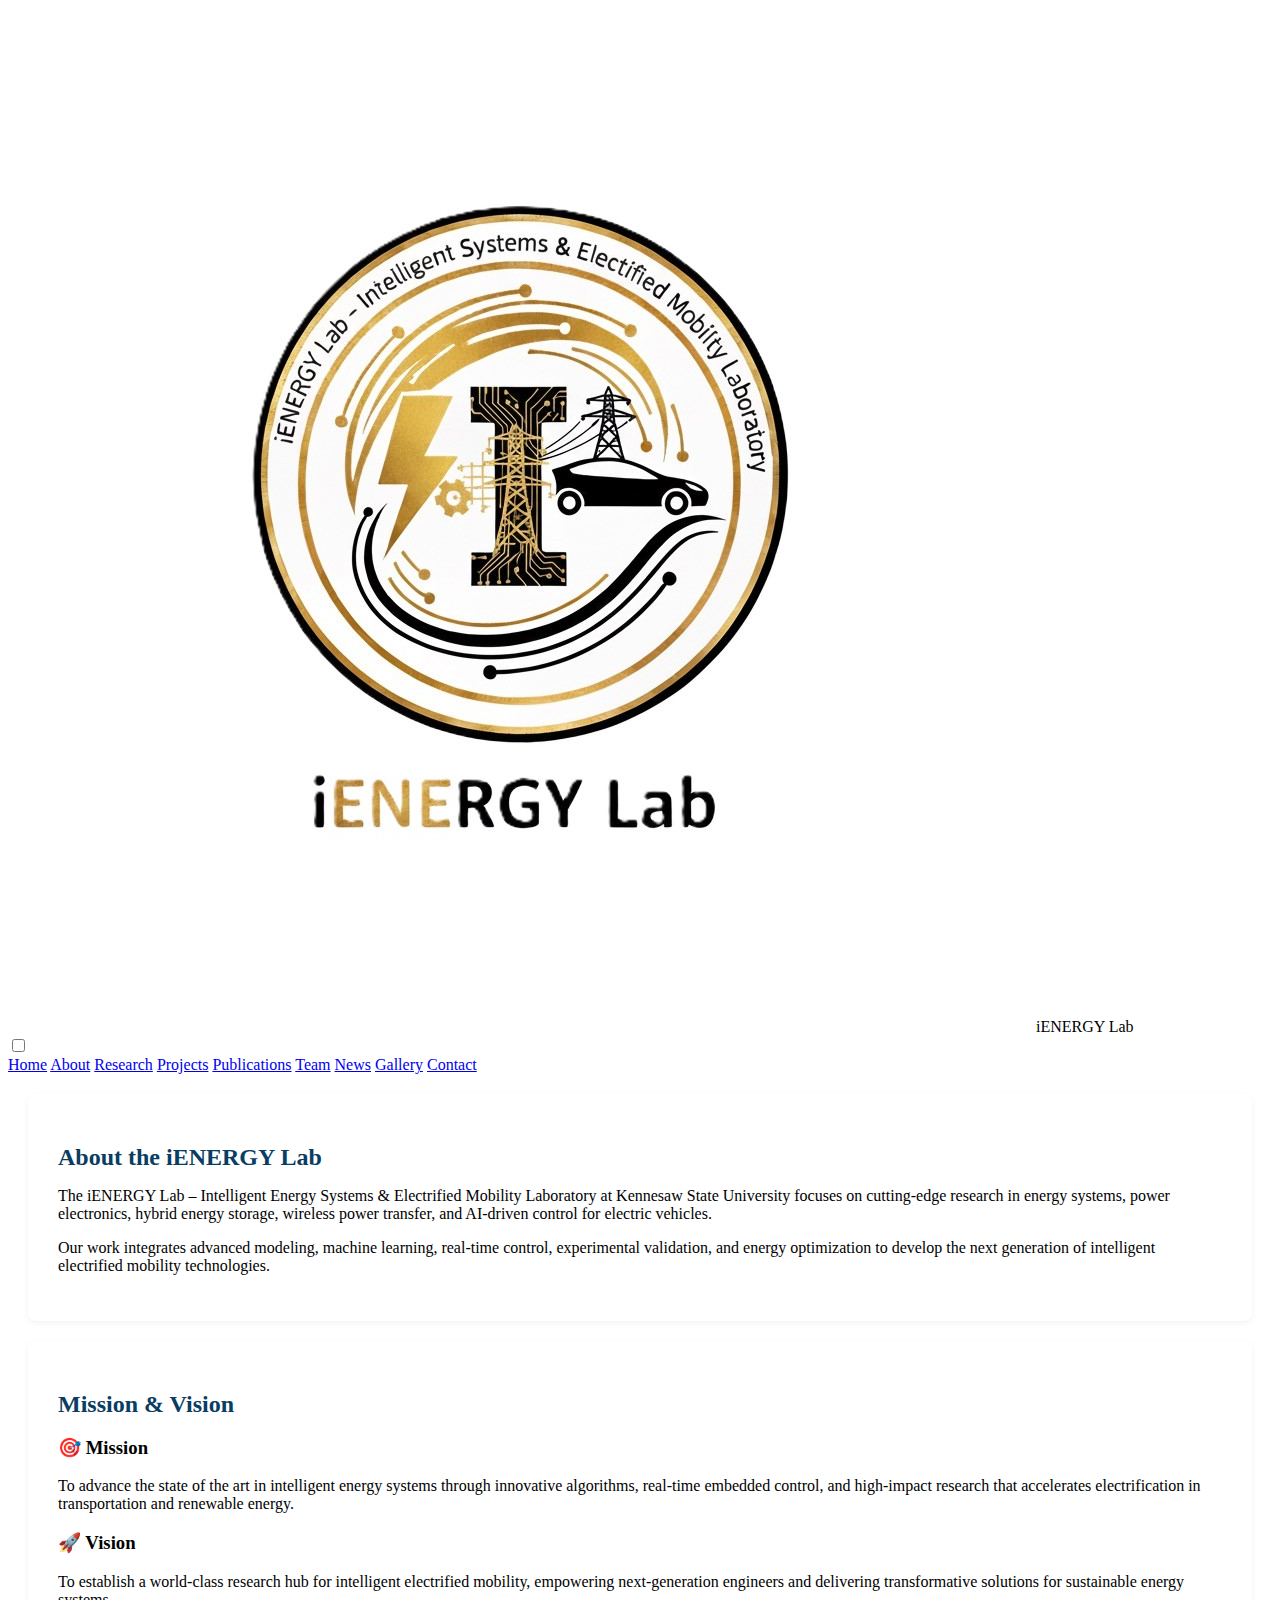
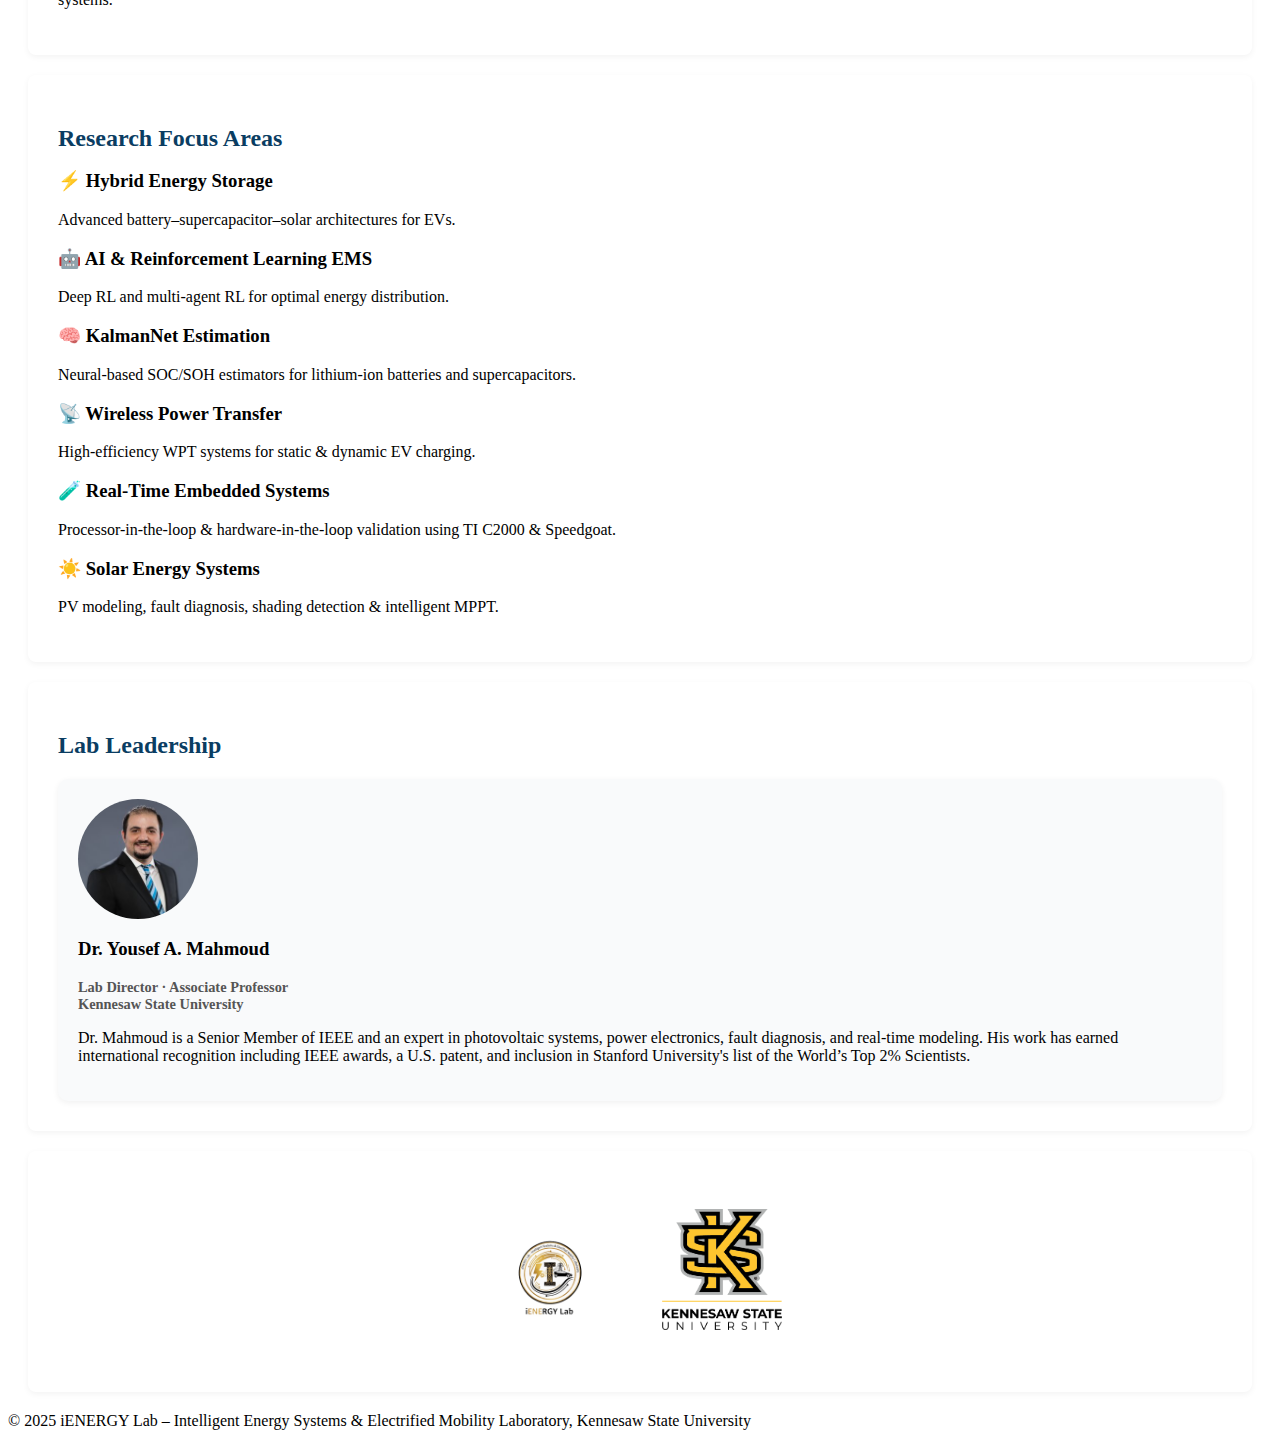
<file: about.html>
<!DOCTYPE html>
<html lang="en">
<head>
    <meta charset="UTF-8">
    <meta name="viewport" content="width=device-width, initial-scale=1.0">
    <title>About | iENERGY Lab</title>
    <link rel="stylesheet" href="styles.css">
</head>

<body>

<!-- NAVBAR -->
<nav class="navbar">
  <div class="nav-container">

      <div class="nav-left">
          <img src="Pics/Lab_Logo.jpeg" class="nav-logo">
          <span class="nav-title gold">iENERGY Lab</span>
      </div>

      <input type="checkbox" id="menu-toggle" />
      <label for="menu-toggle" class="hamburger">
          <span></span>
          <span></span>
          <span></span>
      </label>

      <div class="nav-links">
          <a href="index.html">Home</a>
          <a href="about.html">About</a>
          <a href="research.html">Research</a>
          <a href="projects.html">Projects</a>
          <a href="publications.html">Publications</a>
          <a href="team.html">Team</a>
          <a href="news.html">News</a>
          <a href="gallery.html">Gallery</a>
          <a href="contact.html">Contact</a>
      </div>

  </div>
</nav>




<!-- ABOUT THE LAB -->
<section class="section">
    <h2>About the iENERGY Lab</h2>
    <p>
        The <span class="gold">iENERGY Lab – Intelligent Energy Systems & Electrified Mobility Laboratory</span> 
        at Kennesaw State University focuses on cutting-edge research in energy systems, power electronics,
        hybrid energy storage, wireless power transfer, and AI-driven control for electric vehicles.
    </p>

    <p>
        Our work integrates advanced modeling, machine learning, real-time control, experimental validation,
        and energy optimization to develop the next generation of intelligent electrified mobility technologies.
    </p>
</section>

<!-- MISSION & VISION -->
<section class="section">
    <h2>Mission & Vision</h2>

    <div class="grid">

        <div class="card">
            <h3>🎯 Mission</h3>
            <p>
                To advance the state of the art in intelligent energy systems through innovative algorithms,
                real-time embedded control, and high-impact research that accelerates electrification in
                transportation and renewable energy.
            </p>
        </div>

        <div class="card">
            <h3>🚀 Vision</h3>
            <p>
                To establish a world-class research hub for intelligent electrified mobility, empowering 
                next-generation engineers and delivering transformative solutions for sustainable energy systems.
            </p>
        </div>

    </div>
</section>

<!-- FOCUS AREA SUMMARY -->
<section class="section">
    <h2>Research Focus Areas</h2>

    <div class="grid">
        <div class="card">
            <h3>⚡ Hybrid Energy Storage</h3>
            <p>Advanced battery–supercapacitor–solar architectures for EVs.</p>
        </div>

        <div class="card">
            <h3>🤖 AI & Reinforcement Learning EMS</h3>
            <p>Deep RL and multi-agent RL for optimal energy distribution.</p>
        </div>

        <div class="card">
            <h3>🧠 KalmanNet Estimation</h3>
            <p>Neural-based SOC/SOH estimators for lithium-ion batteries and supercapacitors.</p>
        </div>

        <div class="card">
            <h3>📡 Wireless Power Transfer</h3>
            <p>High-efficiency WPT systems for static & dynamic EV charging.</p>
        </div>

        <div class="card">
            <h3>🧪 Real-Time Embedded Systems</h3>
            <p>Processor-in-the-loop & hardware-in-the-loop validation using TI C2000 & Speedgoat.</p>
        </div>

        <div class="card">
            <h3>☀️ Solar Energy Systems</h3>
            <p>PV modeling, fault diagnosis, shading detection & intelligent MPPT.</p>
        </div>
    </div>
</section>

<!-- LAB DIRECTOR -->
<section class="section">
    <h2>Lab Leadership</h2>

    <div class="team-grid">
        <div class="member-card">
            <img src="Pics/yousef mahmoud.jpeg" alt="Dr. Yousef A. Mahmoud" class="member-photo">

            <h3>Dr. Yousef A. Mahmoud</h3>
            <p class="member-role">Lab Director · Associate Professor<br>Kennesaw State University</p>

            <p>
                Dr. Mahmoud is a Senior Member of IEEE and an expert in photovoltaic systems, 
                power electronics, fault diagnosis, and real-time modeling. His work has earned 
                international recognition including IEEE awards, a U.S. patent, and inclusion 
                in Stanford University's list of the World’s Top 2% Scientists.
            </p>
        </div>
    </div>
</section>

<!-- OPTIONAL LOGO FOOTER (CAN REMOVE IF YOU WANT CLEAN LOOK) -->
<section class="section" style="text-align:center;">
    <img src="Pics/Lab_Logo.jpeg" style="width:120px; border-radius:50%; margin:20px;">
    <img src="Pics/MB_Vert_3Clr.png" style="width:120px; margin:20px; background:white; padding:8px; border-radius:10px;">
</section>

<!-- FOOTER -->
<footer>
    © 2025 iENERGY Lab – Intelligent Energy Systems & Electrified Mobility Laboratory, Kennesaw State University
</footer>

</body>
</html>
</file>
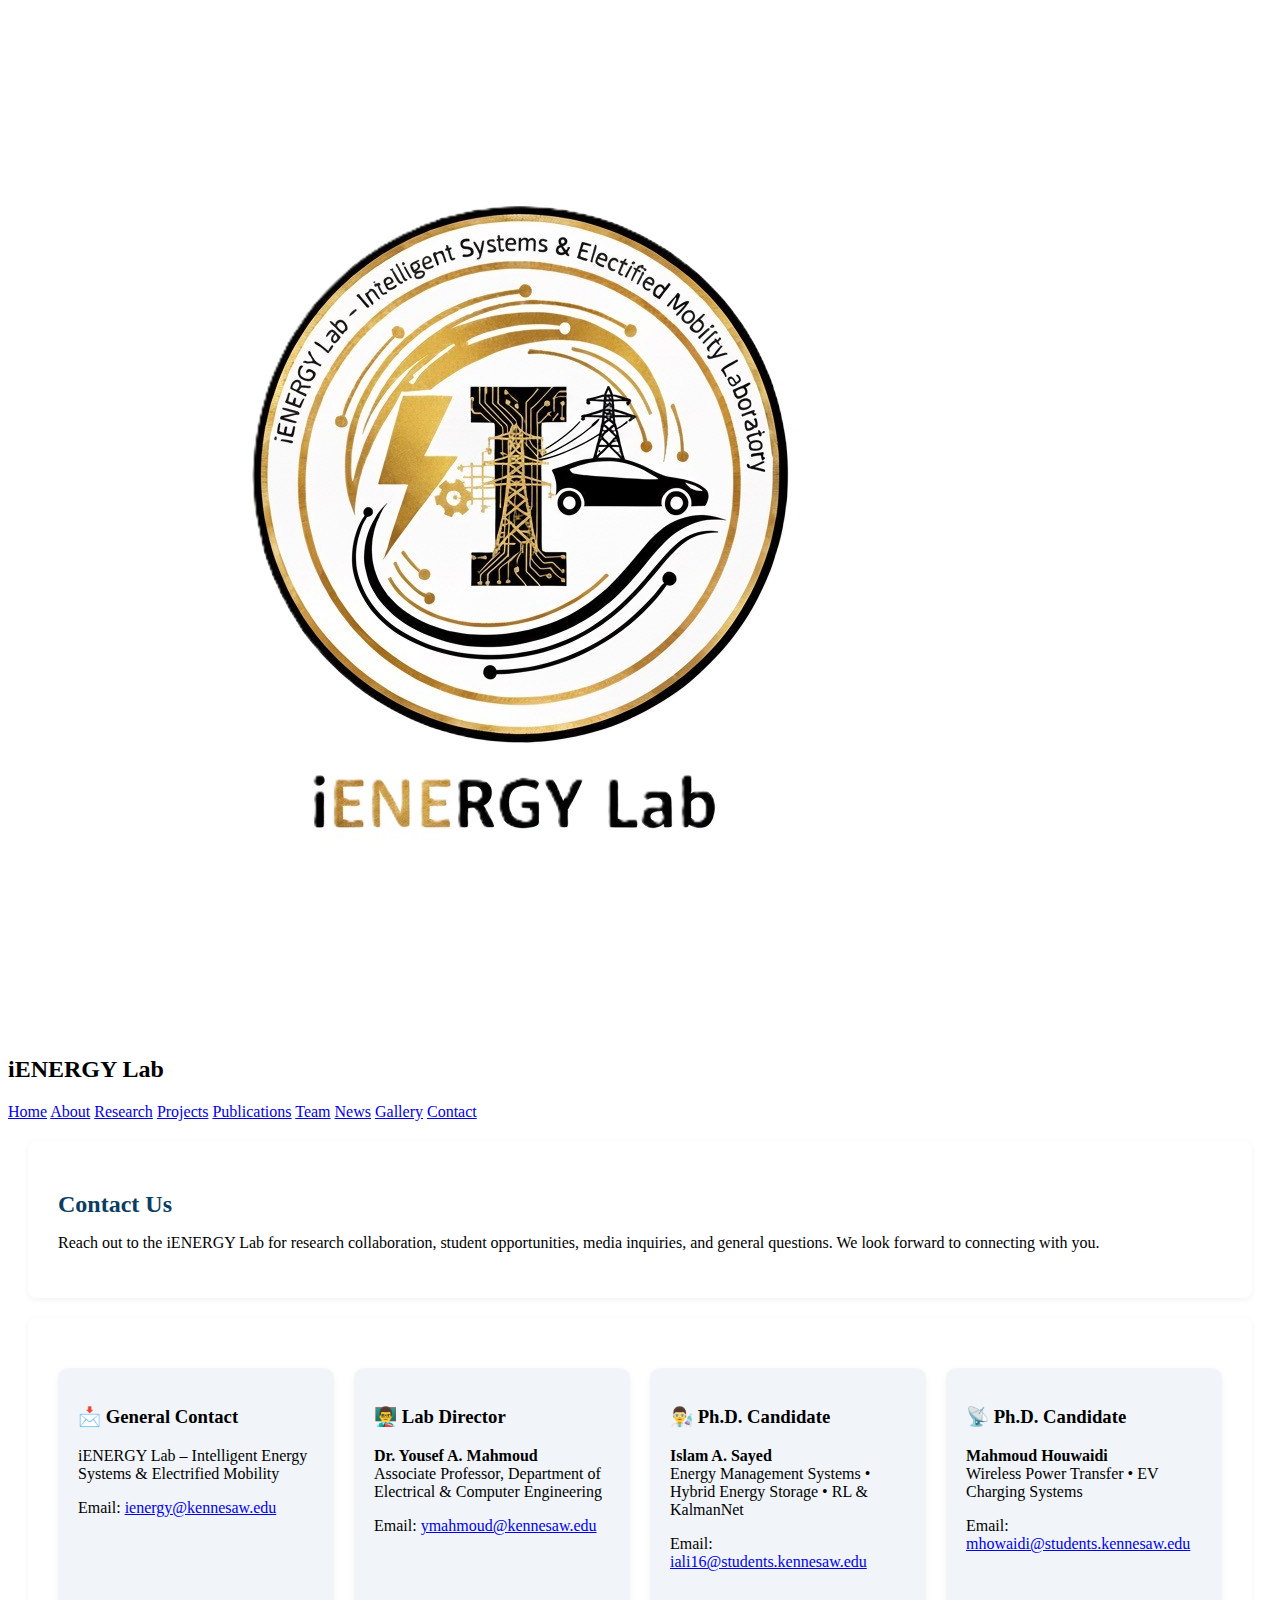
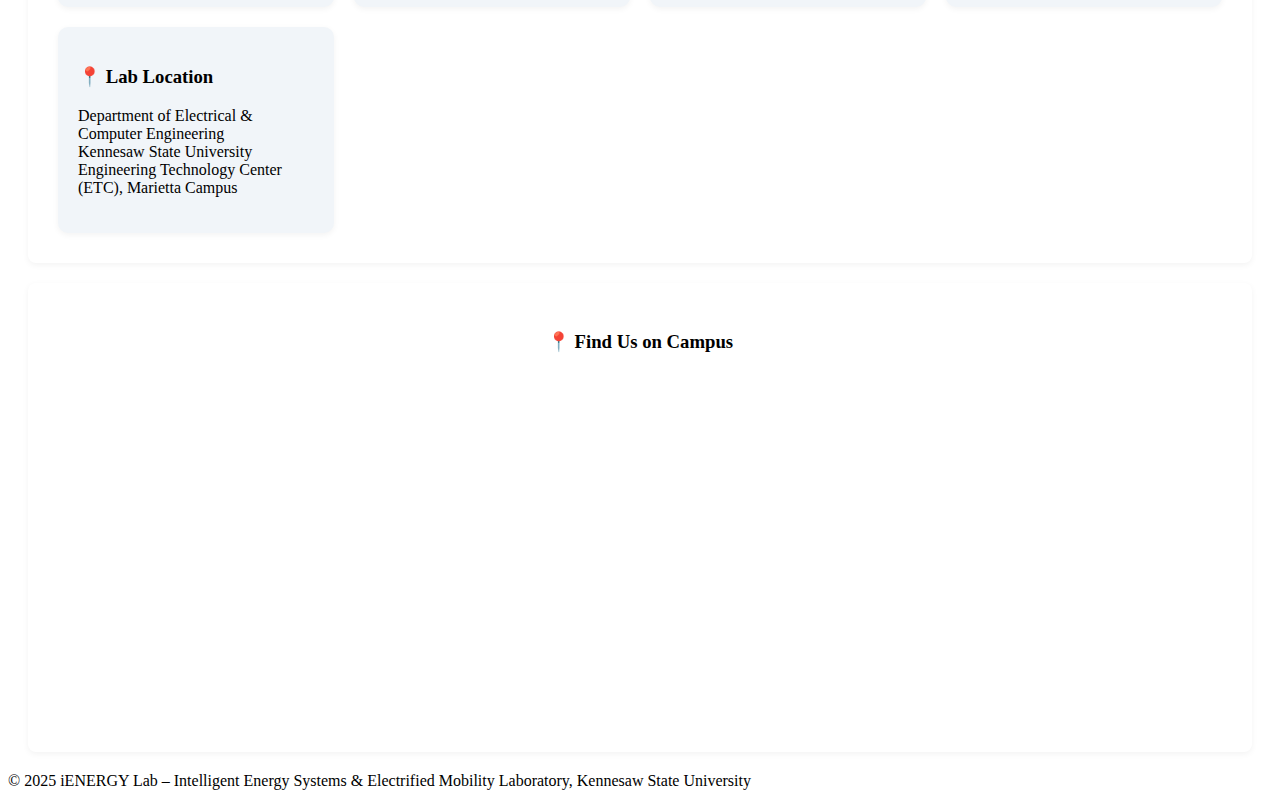
<file: contact.html>
<!DOCTYPE html>
<html lang="en">
<head>
    <meta charset="UTF-8">
    <meta name="viewport" content="width=device-width, initial-scale=1.0">
    <title>Contact | iENERGY Lab</title>
    <link rel="stylesheet" href="styles.css">
</head>

<body>

<!-- NAVBAR -->
<nav>
    <div class="logo-area">
        <img src="Pics/Lab_Logo.jpeg" alt="iENERGY Lab Logo">
        <h2 class="gold">iENERGY Lab</h2>
    </div>
    <div>
        <a href="index.html">Home</a>
        <a href="about.html">About</a>
        <a href="research.html">Research</a>
        <a href="projects.html">Projects</a>
        <a href="publications.html">Publications</a>
        <a href="team.html">Team</a>
        <a href="news.html">News</a>
        <a href="gallery.html">Gallery</a>
        <a href="contact.html">Contact</a>
    </div>
</nav>

<!-- PAGE HEADER -->
<section class="section">
    <h2>Contact Us</h2>
    <p>
        Reach out to the iENERGY Lab for research collaboration, student opportunities, media inquiries,
        and general questions. We look forward to connecting with you.
    </p>
</section>

<!-- CONTACT GRID -->
<section class="section">
    <div class="contact-grid">

        <!-- LAB GENERAL CONTACT -->
        <div class="contact-card">
            <h3>📩 General Contact</h3>
            <p>iENERGY Lab – Intelligent Energy Systems & Electrified Mobility</p>
            <p>Email: <a href="mailto:ienergy@kennesaw.edu">ienergy@kennesaw.edu</a></p>
        </div>

        <!-- DR YOUSEF -->
        <div class="contact-card">
            <h3>👨‍🏫 Lab Director</h3>
            <p><strong>Dr. Yousef A. Mahmoud</strong><br>
            Associate Professor, Department of Electrical & Computer Engineering</p>
            <p>Email: <a href="mailto:ymahmoud@kennesaw.edu">ymahmoud@kennesaw.edu</a></p>
        </div>

        <!-- ISLAM -->
        <div class="contact-card">
            <h3>👨‍🔬 Ph.D. Candidate</h3>
            <p><strong>Islam A. Sayed</strong><br>
            Energy Management Systems • Hybrid Energy Storage • RL & KalmanNet</p>
            <p>Email: <a href="mailto:iali16@students.kennesaw.edu">iali16@students.kennesaw.edu</a></p>
        </div>

        <!-- MAHMOUD -->
        <div class="contact-card">
            <h3>📡 Ph.D. Candidate</h3>
            <p><strong>Mahmoud Houwaidi</strong><br>
            Wireless Power Transfer • EV Charging Systems</p>
            <p>Email: <a href="mailto:mhowaidi@students.kennesaw.edu">mhowaidi@students.kennesaw.edu</a></p>
        </div>

        <!-- LOCATION -->
        <div class="contact-card">
            <h3>📍 Lab Location</h3>
            <p>
                Department of Electrical & Computer Engineering<br>
                Kennesaw State University<br>
                Engineering Technology Center (ETC), Marietta Campus
            </p>
        </div>

    </div>
</section>

<!-- OPTIONAL MAP -->
<section class="section" style="text-align:center;">
    <h3 style="margin-bottom:15px;">📍 Find Us on Campus</h3>
    <iframe 
        src="https://www.google.com/maps/embed?pb=!1m18!1m12!1m3!1d3314.370820761533!2d-84.51874032381766!3d33.94009322284528!2m3!1f0!2f0!3f0!3m2!1i1024!2i768!4f13.1!3m3!1m2!1s0x88f515a309eabb3d%3A0x3c70c2c7e459df9!2sEngineering%20Technology%20Center!5e0!3m2!1sen!2sus!4v1701234567890"
        width="100%" height="350" style="border:0; border-radius:12px;" allowfullscreen="" loading="lazy">
    </iframe>
</section>

<!-- FOOTER -->
<footer>
    © 2025 iENERGY Lab – Intelligent Energy Systems & Electrified Mobility Laboratory, Kennesaw State University
</footer>

</body>
</html>
</file>
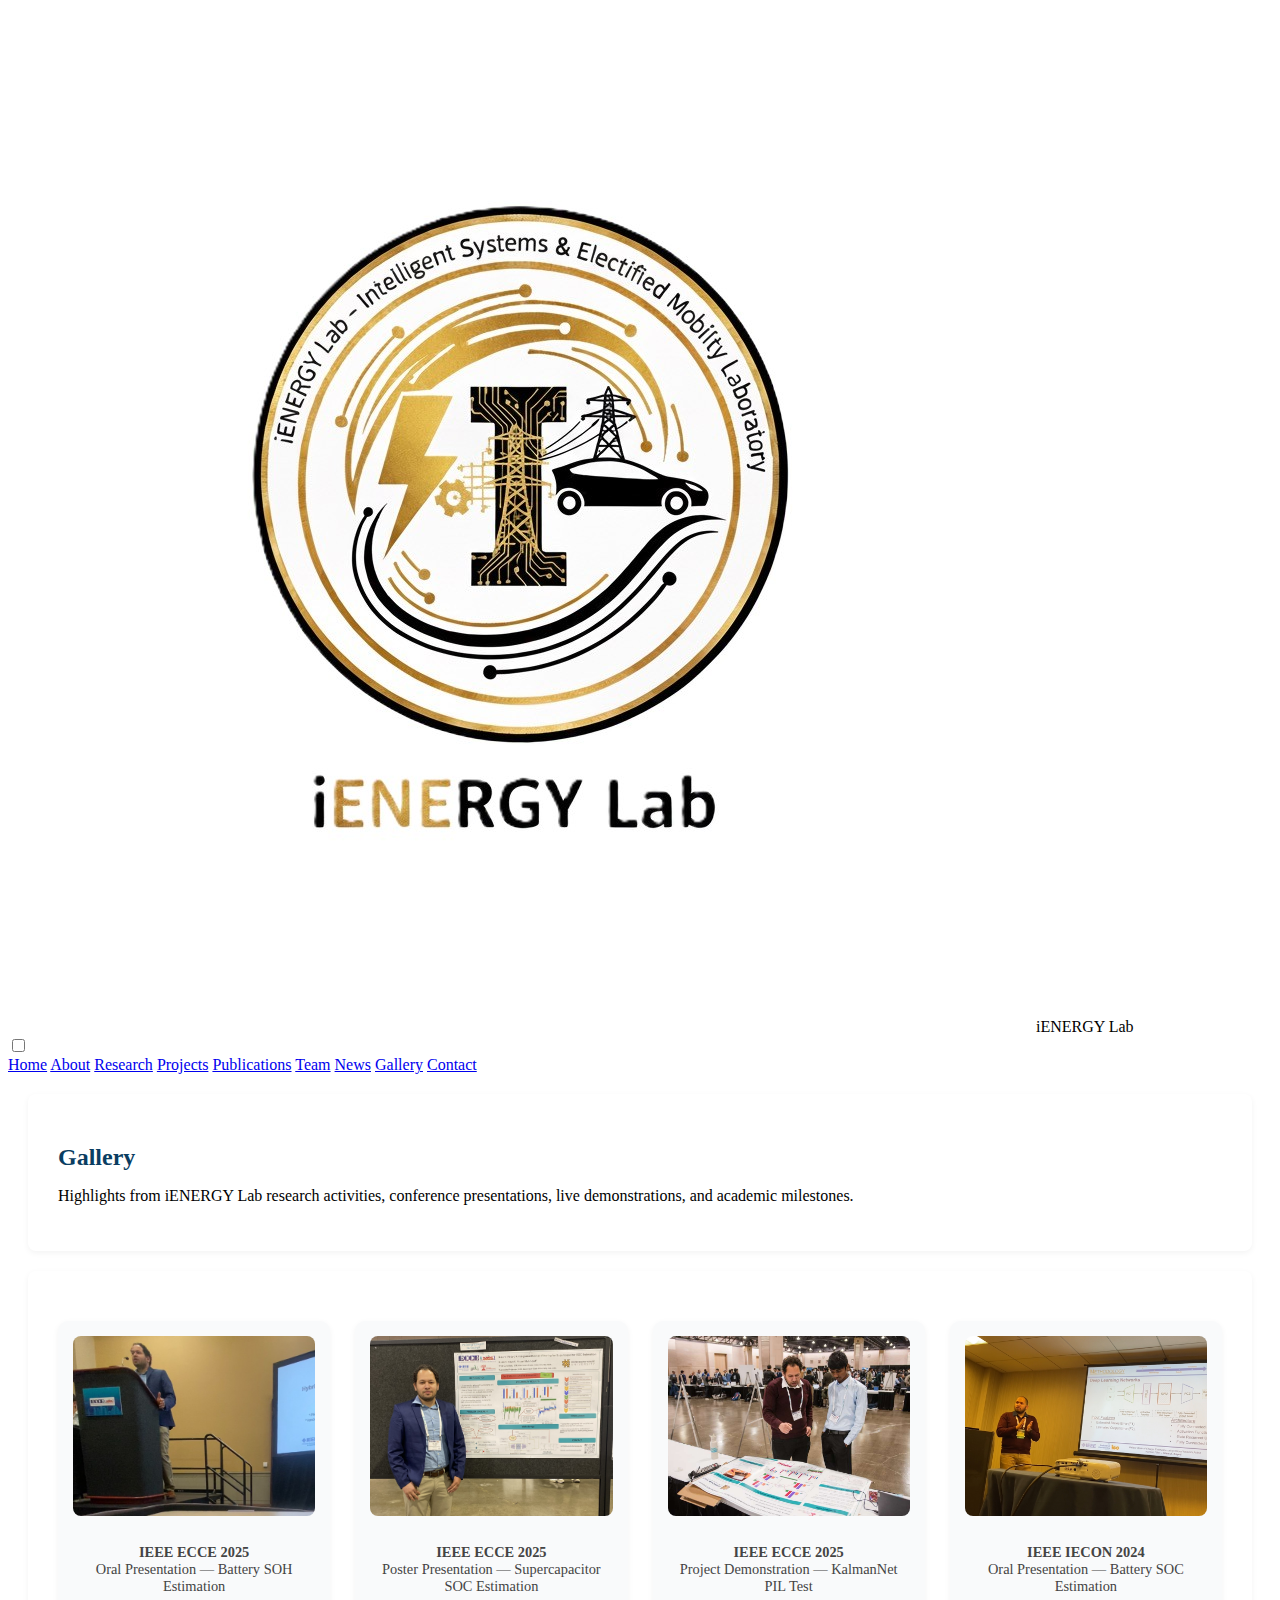
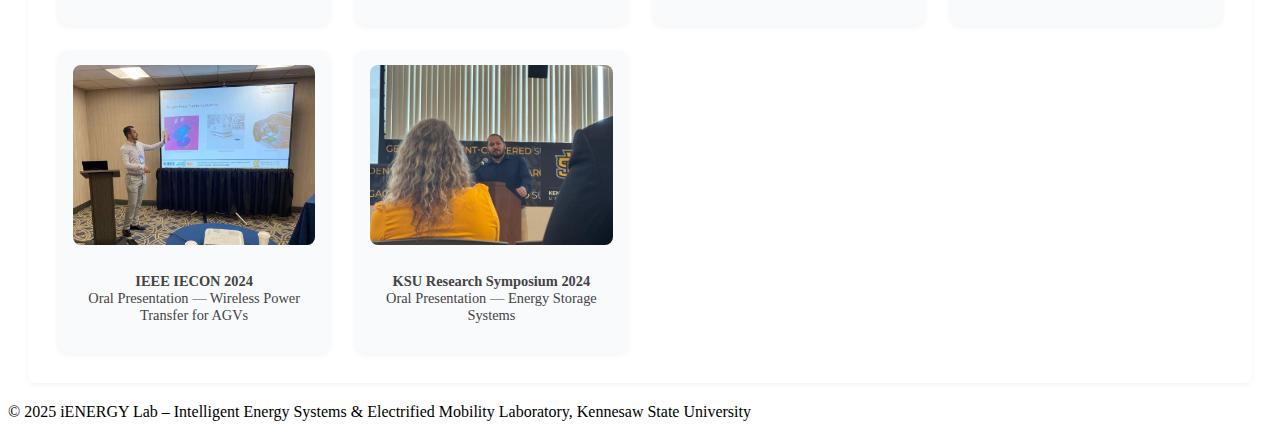
<file: gallery.html>
<!DOCTYPE html>
<html lang="en">
<head>
    <meta charset="UTF-8">
    <meta name="viewport" content="width=device-width, initial-scale=1.0">
    <title>Gallery | iENERGY Lab</title>
    <link rel="stylesheet" href="styles.css">
</head>

<body>

<!-- ================= NAVBAR ================= -->
<nav class="navbar">
  <div class="nav-container">

      <div class="nav-left">
          <img src="Pics/Lab_Logo.jpeg" class="nav-logo" alt="iENERGY Lab Logo">
          <span class="nav-title gold">iENERGY Lab</span>
      </div>

      <input type="checkbox" id="menu-toggle">
      <label for="menu-toggle" class="hamburger">
          <span></span>
          <span></span>
          <span></span>
      </label>

      <div class="nav-links">
          <a href="index.html">Home</a>
          <a href="about.html">About</a>
          <a href="research.html">Research</a>
          <a href="projects.html">Projects</a>
          <a href="publications.html">Publications</a>
          <a href="team.html">Team</a>
          <a href="news.html">News</a>
          <a href="gallery.html" class="active">Gallery</a>
          <a href="contact.html">Contact</a>
      </div>

  </div>
</nav>

<!-- ================= PAGE HEADER ================= -->
<section class="section">
    <h2>Gallery</h2>
    <p>
        Highlights from iENERGY Lab research activities, conference presentations,
        live demonstrations, and academic milestones.
    </p>
</section>

<!-- ================= GALLERY GRID ================= -->
<section class="section">
    <div class="gallery-grid">

        <!-- ECCE 2025 ORAL -->
        <div class="gallery-item">
            <div class="gallery-image">
                <img src="Pics/ECCE2025_Oral_Presentation_Islam.jpg" alt="ECCE 2025 Oral Presentation">
            </div>
            <p>
                <strong>IEEE ECCE 2025</strong><br>
                Oral Presentation — Battery SOH Estimation
            </p>
        </div>

        <!-- ECCE 2025 POSTER -->
        <div class="gallery-item">
            <div class="gallery-image">
                <img src="Pics/ECCE2025_Poster_Presentation_Islam.jpg" alt="ECCE 2025 Poster Presentation">
            </div>
            <p>
                <strong>IEEE ECCE 2025</strong><br>
                Poster Presentation — Supercapacitor SOC Estimation
            </p>
        </div>

        <!-- ECCE 2025 PROJECT DEMO -->
        <div class="gallery-item">
            <div class="gallery-image">
                <img src="Pics/ECCE2025_Project_Demo_Islam.jpeg" alt="ECCE 2025 Project Demo">
            </div>
            <p>
                <strong>IEEE ECCE 2025</strong><br>
                Project Demonstration — KalmanNet PIL Test
            </p>
        </div>

        <!-- IECON 2024 BATTERY -->
        <div class="gallery-item">
            <div class="gallery-image">
                <img src="Pics/IECON2024_Oral_Presentation_Battery_Islam.jpg" alt="IECON 2024 Battery Presentation">
            </div>
            <p>
                <strong>IEEE IECON 2024</strong><br>
                Oral Presentation — Battery SOC Estimation
            </p>
        </div>

        <!-- IECON 2024 WPT -->
        <div class="gallery-item">
            <div class="gallery-image">
                <img src="Pics/IECON2024_Oral_Presentation_WPT_Mahmoud.jpeg" alt="IECON 2024 WPT Presentation">
            </div>
            <p>
                <strong>IEEE IECON 2024</strong><br>
                Oral Presentation — Wireless Power Transfer for AGVs
            </p>
        </div>

        <!-- KSU SYMPOSIUM -->
        <div class="gallery-item">
            <div class="gallery-image">
                <img src="Pics/KSU_Symposium_Fall2024_Oral_Islam.jpeg" alt="KSU Symposium Presentation">
            </div>
            <p>
                <strong>KSU Research Symposium 2024</strong><br>
                Oral Presentation — Energy Storage Systems
            </p>
        </div>

    </div>
</section>

<!-- ================= FOOTER ================= -->
<footer>
    © 2025 iENERGY Lab – Intelligent Energy Systems & Electrified Mobility Laboratory, Kennesaw State University
</footer>

</body>
</html>
</file>
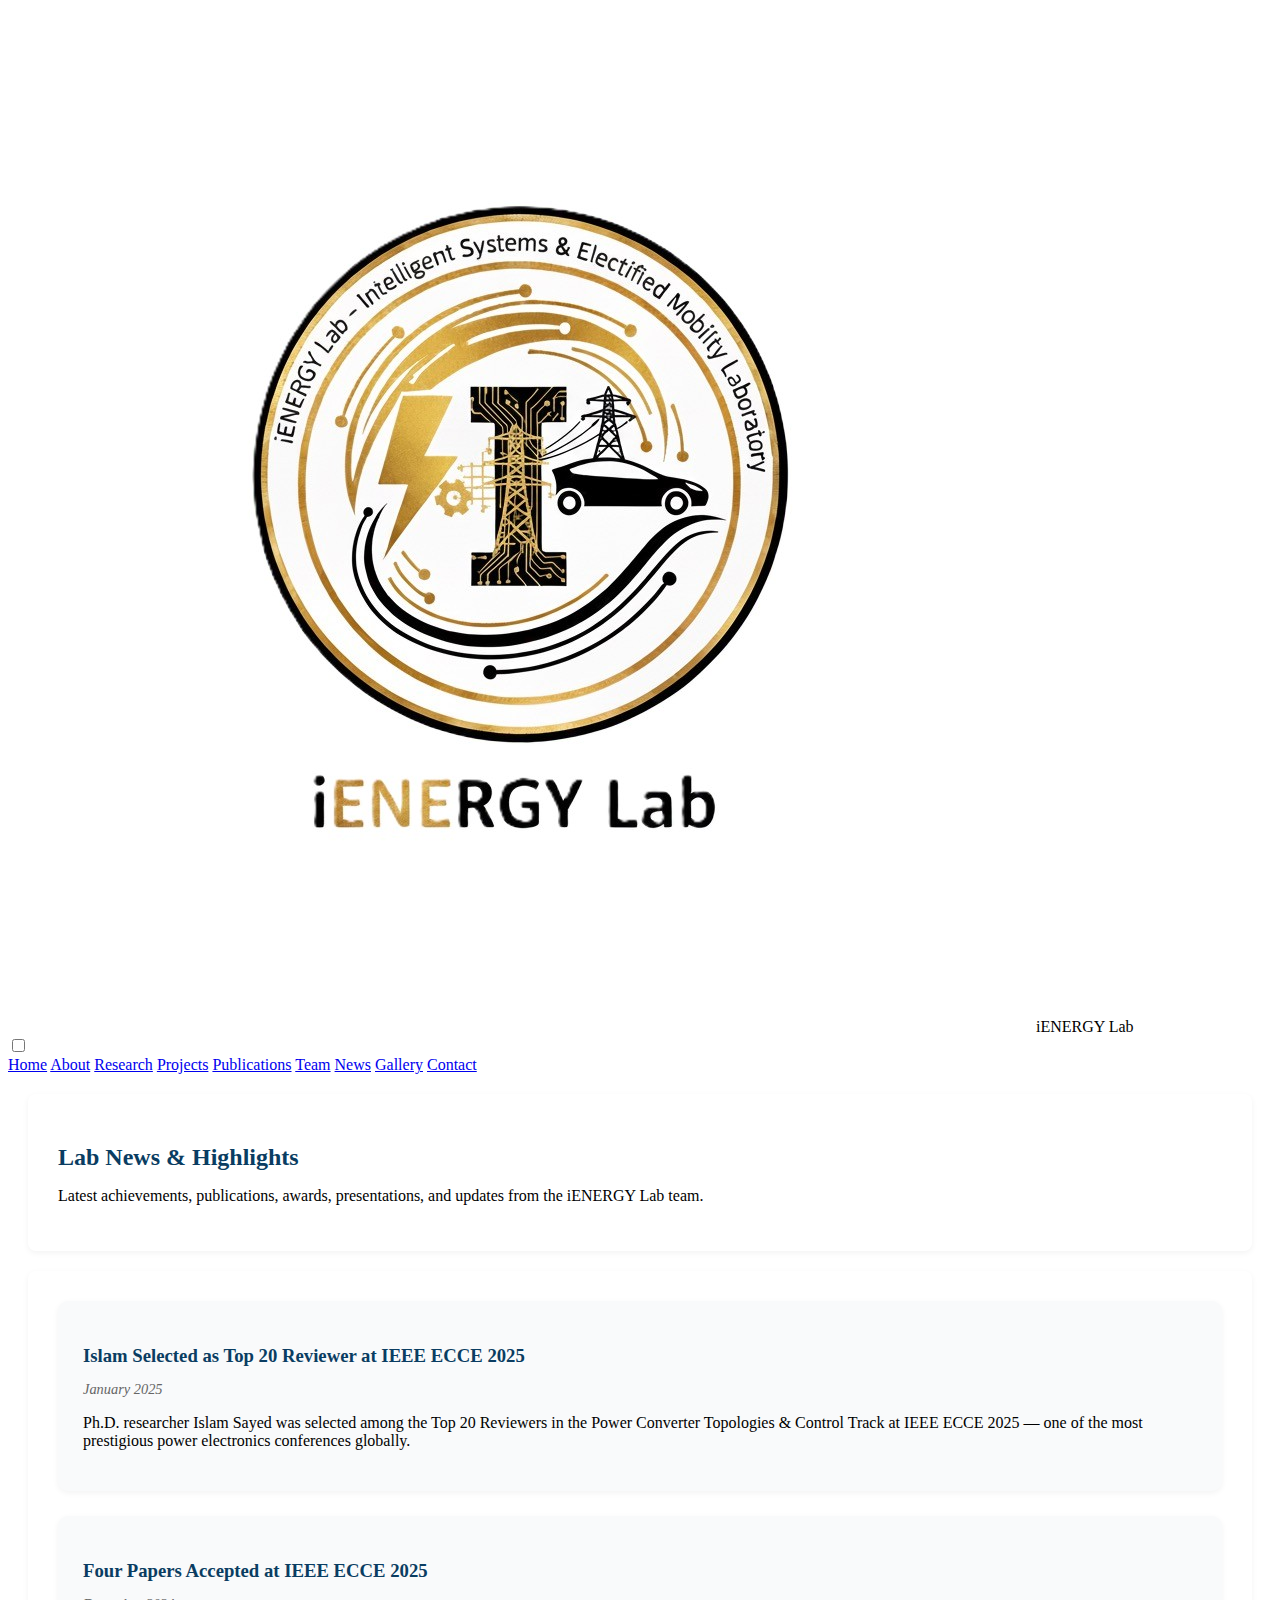
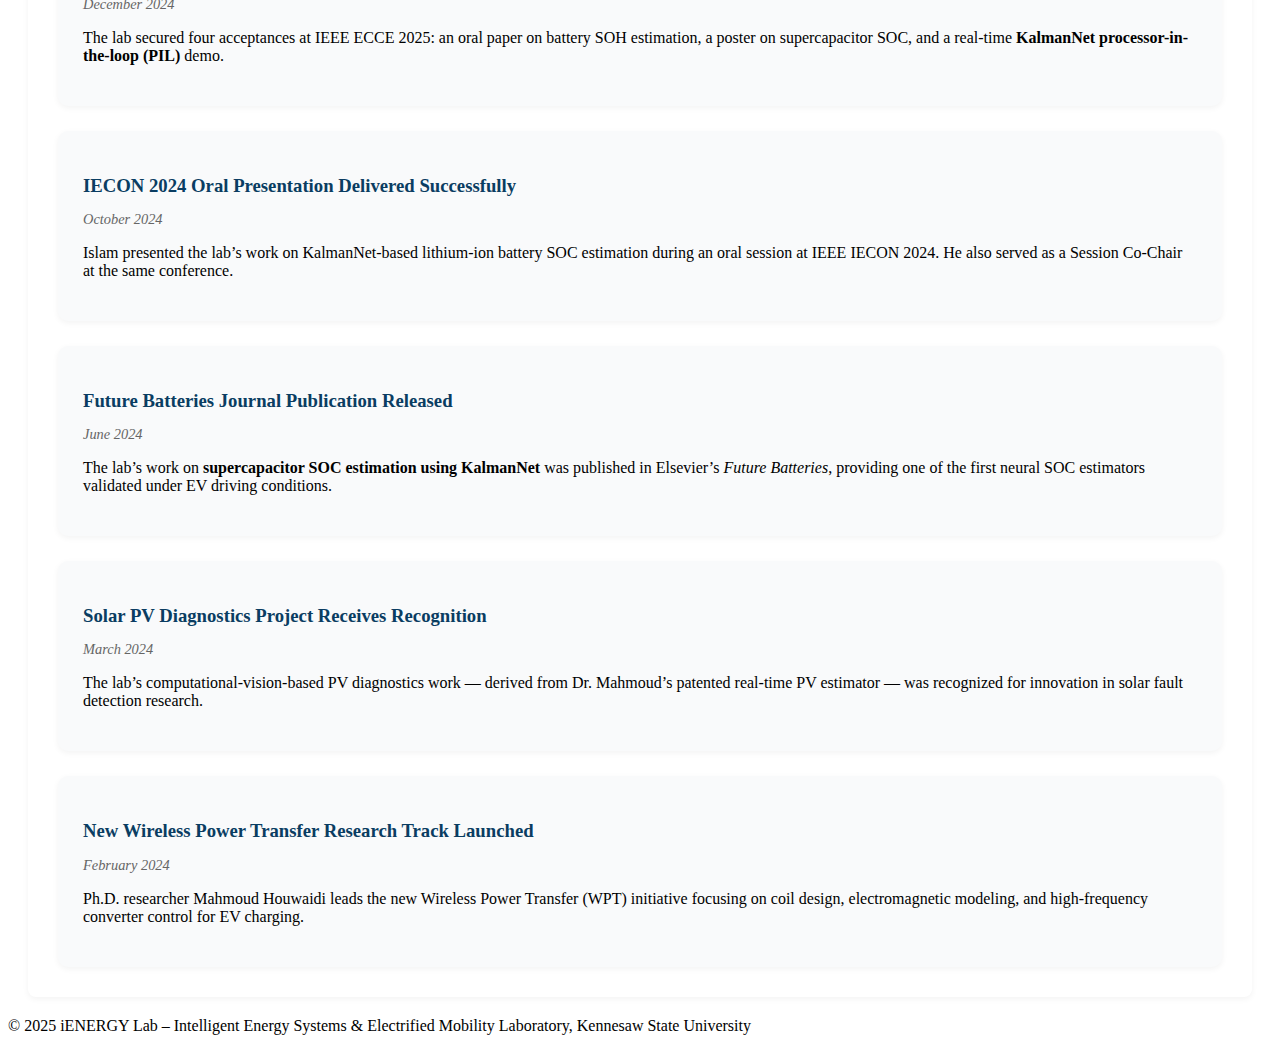
<file: news.html>
<!DOCTYPE html>
<html lang="en">
<head>
    <meta charset="UTF-8">
    <meta name="viewport" content="width=device-width, initial-scale=1.0">
    <title>News | iENERGY Lab</title>
    <link rel="stylesheet" href="styles.css">
</head>

<body>

<!-- NAVBAR -->
<nav class="navbar">
  <div class="nav-container">

      <div class="nav-left">
          <img src="Pics/Lab_Logo.jpeg" class="nav-logo">
          <span class="nav-title gold">iENERGY Lab</span>
      </div>

      <input type="checkbox" id="menu-toggle" />
      <label for="menu-toggle" class="hamburger">
          <span></span>
          <span></span>
          <span></span>
      </label>

      <div class="nav-links">
          <a href="index.html">Home</a>
          <a href="about.html">About</a>
          <a href="research.html">Research</a>
          <a href="projects.html">Projects</a>
          <a href="publications.html">Publications</a>
          <a href="team.html">Team</a>
          <a href="news.html">News</a>
          <a href="gallery.html">Gallery</a>
          <a href="contact.html">Contact</a>
      </div>

  </div>
</nav>




<!-- PAGE HEADER -->
<section class="section">
    <h2>Lab News & Highlights</h2>
    <p>
        Latest achievements, publications, awards, presentations, and updates from the iENERGY Lab team.
    </p>
</section>

<!-- NEWS LIST -->
<section class="section">
    <div class="news-list">

        <!-- NEWS ITEM 1 -->
        <div class="news-item">
            <h3>Islam Selected as Top 20 Reviewer at IEEE ECCE 2025</h3>
            <p class="news-date">January 2025</p>
            <p>
                Ph.D. researcher <span class="gold">Islam Sayed</span> was selected among the Top 20 Reviewers in the
                Power Converter Topologies & Control Track at IEEE ECCE 2025 — one of the most prestigious power
                electronics conferences globally.
            </p>
        </div>

        <!-- NEWS ITEM 2 -->
        <div class="news-item">
            <h3>Four Papers Accepted at IEEE ECCE 2025</h3>
            <p class="news-date">December 2024</p>
            <p>
                The lab secured <span class="gold">four acceptances</span> at IEEE ECCE 2025: 
                an oral paper on battery SOH estimation, a poster on supercapacitor SOC, and a 
                real-time <strong>KalmanNet processor-in-the-loop (PIL)</strong> demo.
            </p>
        </div>

        <!-- NEWS ITEM 3 -->
        <div class="news-item">
            <h3>IECON 2024 Oral Presentation Delivered Successfully</h3>
            <p class="news-date">October 2024</p>
            <p>
                Islam presented the lab’s work on KalmanNet-based lithium-ion battery SOC estimation during an
                oral session at IEEE IECON 2024. He also served as a Session Co-Chair at the same conference.
            </p>
        </div>

        <!-- NEWS ITEM 4 -->
        <div class="news-item">
            <h3>Future Batteries Journal Publication Released</h3>
            <p class="news-date">June 2024</p>
            <p>
                The lab’s work on <strong>supercapacitor SOC estimation using KalmanNet</strong> was published in 
                Elsevier’s <em>Future Batteries</em>, providing one of the first neural SOC estimators validated
                under EV driving conditions.
            </p>
        </div>

        <!-- NEWS ITEM 5 -->
        <div class="news-item">
            <h3>Solar PV Diagnostics Project Receives Recognition</h3>
            <p class="news-date">March 2024</p>
            <p>
                The lab’s computational-vision-based PV diagnostics work — derived from Dr. Mahmoud’s patented real-time
                PV estimator — was recognized for innovation in solar fault detection research.
            </p>
        </div>

        <!-- NEWS ITEM 6 -->
        <div class="news-item">
            <h3>New Wireless Power Transfer Research Track Launched</h3>
            <p class="news-date">February 2024</p>
            <p>
                Ph.D. researcher <span class="gold">Mahmoud Houwaidi</span> leads the new Wireless Power Transfer 
                (WPT) initiative focusing on coil design, electromagnetic modeling, and high-frequency converter control
                for EV charging.
            </p>
        </div>

    </div>
</section>

<!-- FOOTER -->
<footer>
    © 2025 iENERGY Lab – Intelligent Energy Systems & Electrified Mobility Laboratory, Kennesaw State University
</footer>

</body>
</html>
</file>
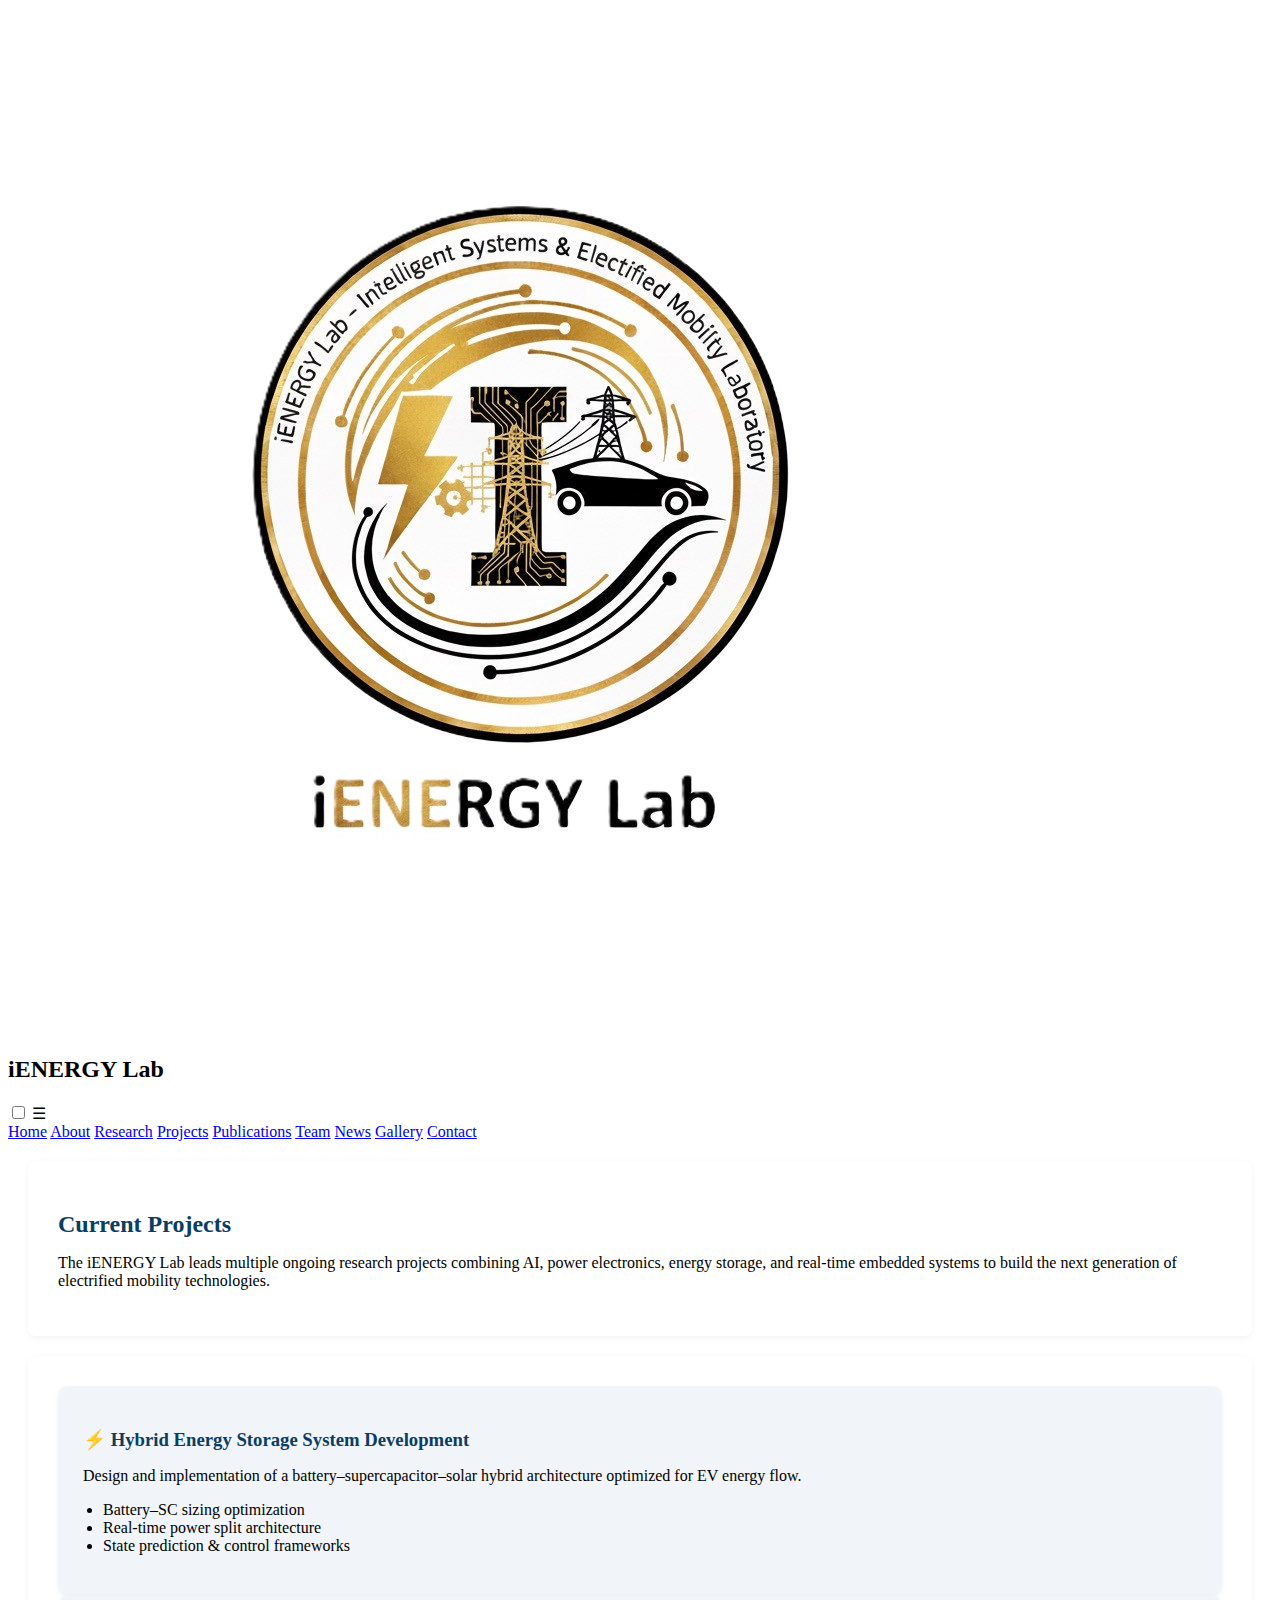
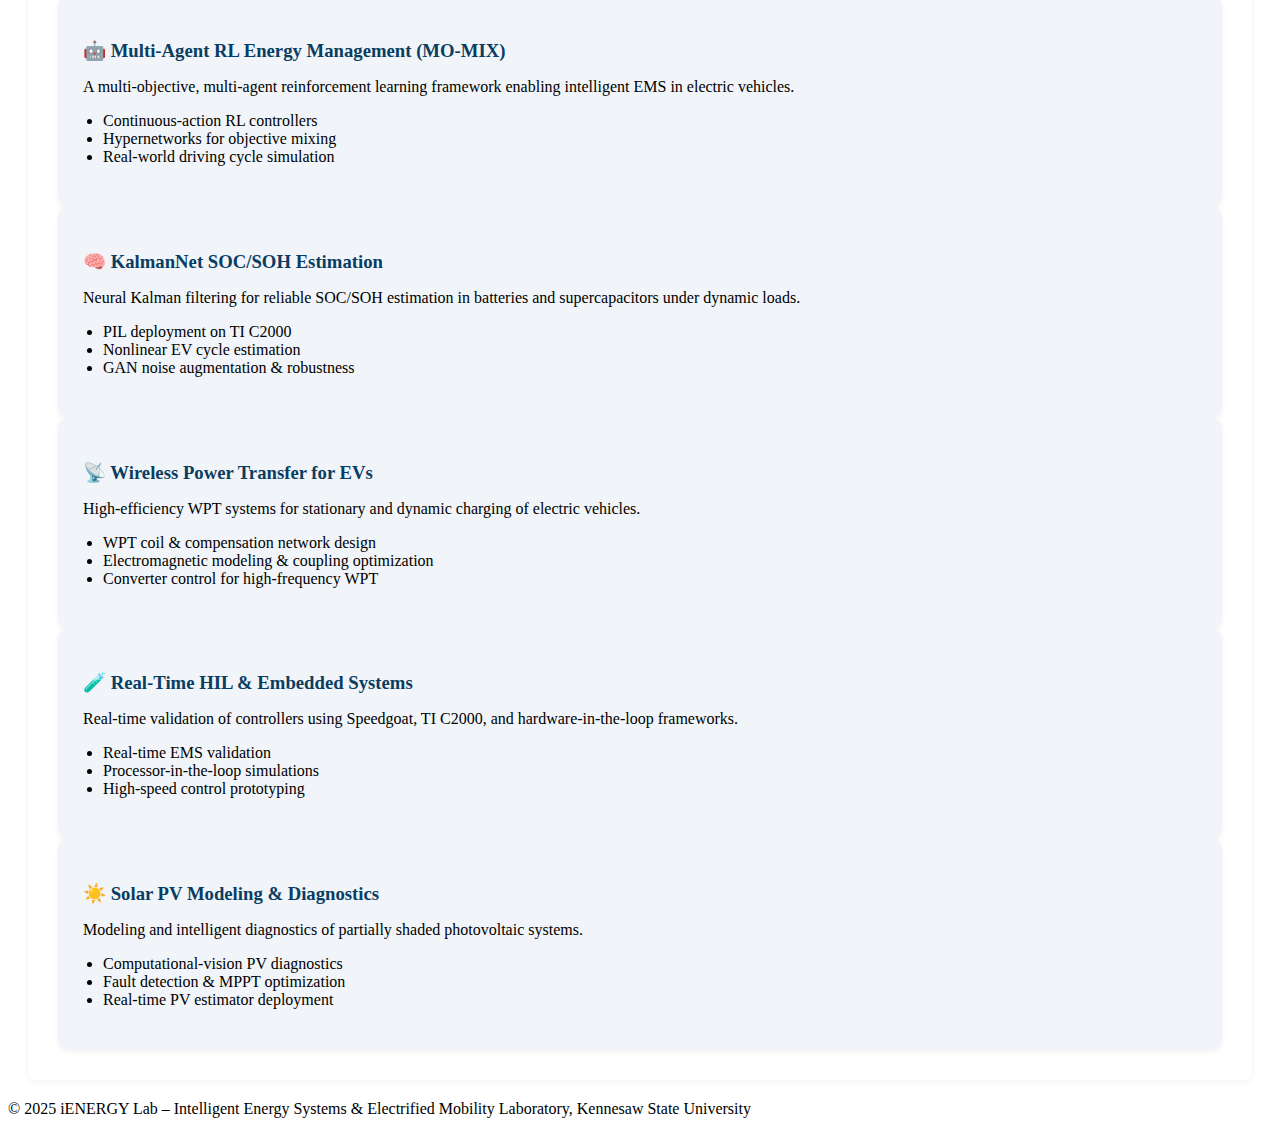
<file: projects.html>
<!DOCTYPE html>
<html lang="en">
<head>
    <meta charset="UTF-8">
    <meta name="viewport" content="width=device-width, initial-scale=1.0">
    <title>Projects | iENERGY Lab</title>
    <link rel="stylesheet" href="styles.css">
</head>

<body>

<!-- NAVBAR -->
<nav class="navbar">
    <div class="logo-area">
        <img src="Pics/Lab_Logo.jpeg" alt="iENERGY Lab Logo">
        <h2 class="gold">iENERGY Lab</h2>
    </div>

    <!-- Hamburger Checkbox -->
    <input type="checkbox" id="nav-toggle" class="nav-toggle">

    <!-- Hamburger Icon -->
    <label for="nav-toggle" class="hamburger">
        ☰
    </label>

    <!-- Menu Links -->
    <div class="nav-links">
        <a href="index.html">Home</a>
        <a href="about.html">About</a>
        <a href="research.html">Research</a>
        <a href="projects.html">Projects</a>
        <a href="publications.html">Publications</a>
        <a href="team.html">Team</a>
        <a href="news.html">News</a>
        <a href="gallery.html">Gallery</a>
        <a href="contact.html">Contact</a>
    </div>
</nav>


<!-- PAGE HEADER -->
<section class="section">
    <h2>Current Projects</h2>
    <p>
        The iENERGY Lab leads multiple ongoing research projects combining AI, power electronics,
        energy storage, and real-time embedded systems to build the next generation of electrified mobility technologies.
    </p>
</section>

<!-- PROJECT GRID -->
<section class="section">
    <div class="grid">

        <!-- PROJECT 1 -->
        <div class="project-card">
            <h3>⚡ Hybrid Energy Storage System Development</h3>
            <p>
                Design and implementation of a battery–supercapacitor–solar hybrid architecture optimized for EV energy flow.
            </p>
            <ul>
                <li>Battery–SC sizing optimization</li>
                <li>Real-time power split architecture</li>
                <li>State prediction & control frameworks</li>
            </ul>
        </div>

        <!-- PROJECT 2 -->
        <div class="project-card">
            <h3>🤖 Multi-Agent RL Energy Management (MO-MIX)</h3>
            <p>
                A multi-objective, multi-agent reinforcement learning framework enabling intelligent EMS in electric vehicles.
            </p>
            <ul>
                <li>Continuous-action RL controllers</li>
                <li>Hypernetworks for objective mixing</li>
                <li>Real-world driving cycle simulation</li>
            </ul>
        </div>

        <!-- PROJECT 3 -->
        <div class="project-card">
            <h3>🧠 KalmanNet SOC/SOH Estimation</h3>
            <p>
                Neural Kalman filtering for reliable SOC/SOH estimation in batteries and supercapacitors under dynamic loads.
            </p>
            <ul>
                <li>PIL deployment on TI C2000</li>
                <li>Nonlinear EV cycle estimation</li>
                <li>GAN noise augmentation & robustness</li>
            </ul>
        </div>

        <!-- PROJECT 4 -->
        <div class="project-card">
            <h3>📡 Wireless Power Transfer for EVs</h3>
            <p>
                High-efficiency WPT systems for stationary and dynamic charging of electric vehicles.
            </p>
            <ul>
                <li>WPT coil & compensation network design</li>
                <li>Electromagnetic modeling & coupling optimization</li>
                <li>Converter control for high-frequency WPT</li>
            </ul>
        </div>

        <!-- PROJECT 5 -->
        <div class="project-card">
            <h3>🧪 Real-Time HIL & Embedded Systems</h3>
            <p>
                Real-time validation of controllers using Speedgoat, TI C2000, and hardware-in-the-loop frameworks.
            </p>
            <ul>
                <li>Real-time EMS validation</li>
                <li>Processor-in-the-loop simulations</li>
                <li>High-speed control prototyping</li>
            </ul>
        </div>

        <!-- PROJECT 6 -->
        <div class="project-card">
            <h3>☀️ Solar PV Modeling & Diagnostics</h3>
            <p>
                Modeling and intelligent diagnostics of partially shaded photovoltaic systems.
            </p>
            <ul>
                <li>Computational-vision PV diagnostics</li>
                <li>Fault detection & MPPT optimization</li>
                <li>Real-time PV estimator deployment</li>
            </ul>
        </div>

    </div>
</section>

<!-- FOOTER -->
<footer>
    © 2025 iENERGY Lab – Intelligent Energy Systems & Electrified Mobility Laboratory, Kennesaw State University
</footer>

</body>
</html>
</file>
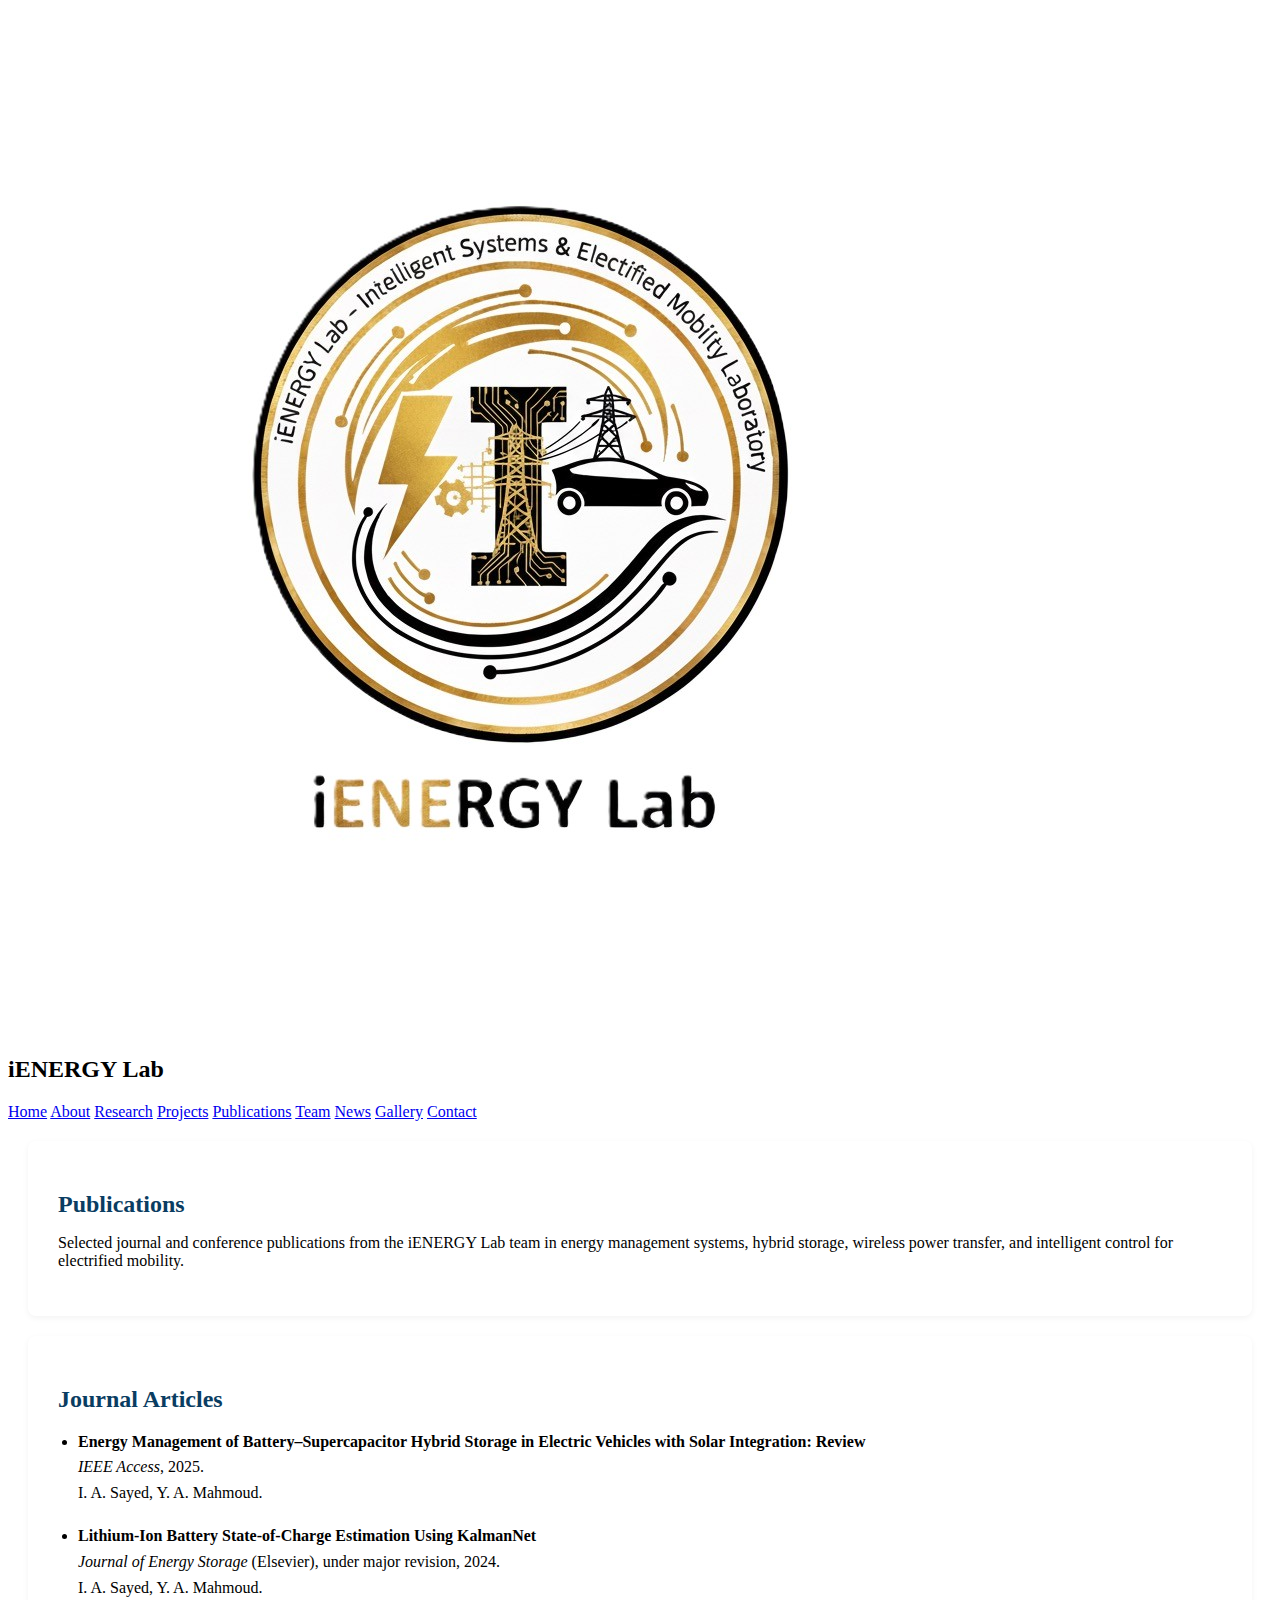
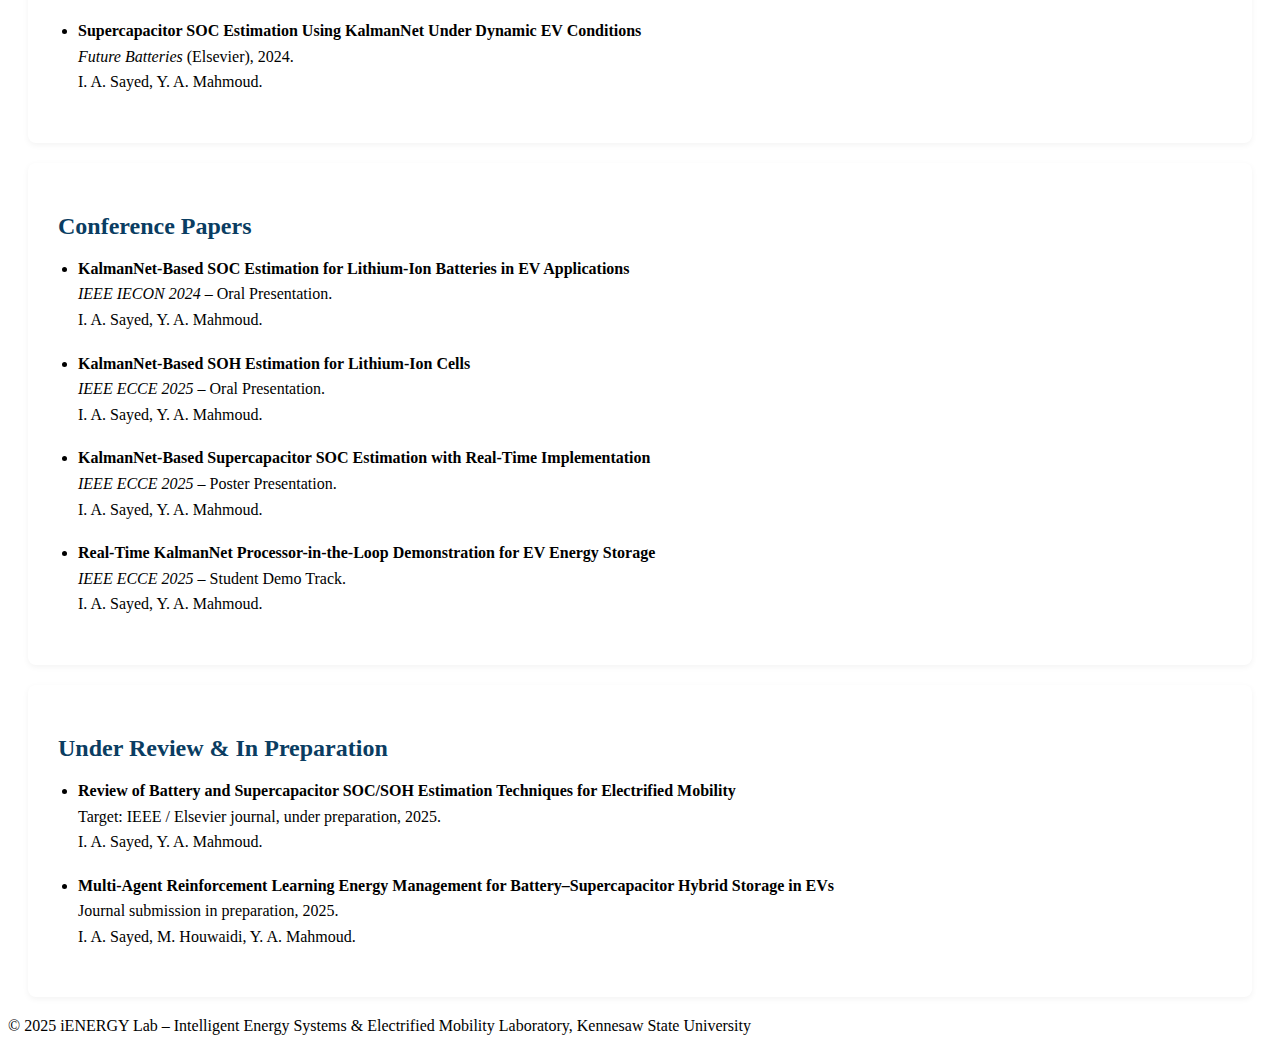
<file: publications.html>
<!DOCTYPE html>
<html lang="en">
<head>
    <meta charset="UTF-8">
    <meta name="viewport" content="width=device-width, initial-scale=1.0">
    <title>Publications | iENERGY Lab</title>
    <link rel="stylesheet" href="styles.css">
</head>

<body>

<!-- NAVBAR -->
<nav>
    <div class="logo-area">
        <img src="Pics/Lab_Logo.jpeg" alt="iENERGY Lab Logo">
        <h2 class="gold">iENERGY Lab</h2>
    </div>
    <div>
        <a href="index.html">Home</a>
        <a href="about.html">About</a>
        <a href="research.html">Research</a>
        <a href="projects.html">Projects</a>
        <a href="publications.html">Publications</a>
        <a href="team.html">Team</a>
        <a href="news.html">News</a>
        <a href="gallery.html">Gallery</a>
        <a href="contact.html">Contact</a>
    </div>
</nav>

<!-- PAGE HEADER -->
<section class="section">
    <h2>Publications</h2>
    <p>
        Selected journal and conference publications from the iENERGY Lab team in energy management systems,
        hybrid storage, wireless power transfer, and intelligent control for electrified mobility.
    </p>
</section>

<!-- JOURNAL ARTICLES -->
<section class="section">
    <h2>Journal Articles</h2>

    <ul class="pub-list">

        <li>
            <strong>Energy Management of Battery–Supercapacitor Hybrid Storage in Electric Vehicles with Solar Integration: Review</strong><br>
            <em>IEEE Access</em>, 2025.<br>
            I. A. Sayed, Y. A. Mahmoud.
        </li>

        <li>
            <strong>Lithium-Ion Battery State-of-Charge Estimation Using KalmanNet</strong><br>
            <em>Journal of Energy Storage</em> (Elsevier), under major revision, 2024.<br>
            I. A. Sayed, Y. A. Mahmoud.
        </li>

        <li>
            <strong>Supercapacitor SOC Estimation Using KalmanNet Under Dynamic EV Conditions</strong><br>
            <em>Future Batteries</em> (Elsevier), 2024.<br>
            I. A. Sayed, Y. A. Mahmoud.
        </li>

        <!-- You can keep adding more journal papers here -->
    </ul>
</section>

<!-- CONFERENCE PAPERS -->
<section class="section">
    <h2>Conference Papers</h2>

    <ul class="pub-list">

        <li>
            <strong>KalmanNet-Based SOC Estimation for Lithium-Ion Batteries in EV Applications</strong><br>
            <em>IEEE IECON 2024</em> – Oral Presentation.<br>
            I. A. Sayed, Y. A. Mahmoud.
        </li>

        <li>
            <strong>KalmanNet-Based SOH Estimation for Lithium-Ion Cells</strong><br>
            <em>IEEE ECCE 2025</em> – Oral Presentation.<br>
            I. A. Sayed, Y. A. Mahmoud.
        </li>

        <li>
            <strong>KalmanNet-Based Supercapacitor SOC Estimation with Real-Time Implementation</strong><br>
            <em>IEEE ECCE 2025</em> – Poster Presentation.<br>
            I. A. Sayed, Y. A. Mahmoud.
        </li>

        <li>
            <strong>Real-Time KalmanNet Processor-in-the-Loop Demonstration for EV Energy Storage</strong><br>
            <em>IEEE ECCE 2025</em> – Student Demo Track.<br>
            I. A. Sayed, Y. A. Mahmoud.
        </li>

        <!-- Add more conference papers as needed -->
    </ul>
</section>

<!-- UNDER REVIEW / IN PREPARATION -->
<section class="section">
    <h2>Under Review & In Preparation</h2>

    <ul class="pub-list">

        <li>
            <strong>Review of Battery and Supercapacitor SOC/SOH Estimation Techniques for Electrified Mobility</strong><br>
            Target: IEEE / Elsevier journal, under preparation, 2025.<br>
            I. A. Sayed, Y. A. Mahmoud.
        </li>

        <li>
            <strong>Multi-Agent Reinforcement Learning Energy Management for Battery–Supercapacitor Hybrid Storage in EVs</strong><br>
            Journal submission in preparation, 2025.<br>
            I. A. Sayed, M. Houwaidi, Y. A. Mahmoud.
        </li>

        <!-- Add more in-review / planned works -->
    </ul>
</section>

<!-- FOOTER -->
<footer>
    © 2025 iENERGY Lab – Intelligent Energy Systems & Electrified Mobility Laboratory, Kennesaw State University
</footer>

</body>
</html>
</file>
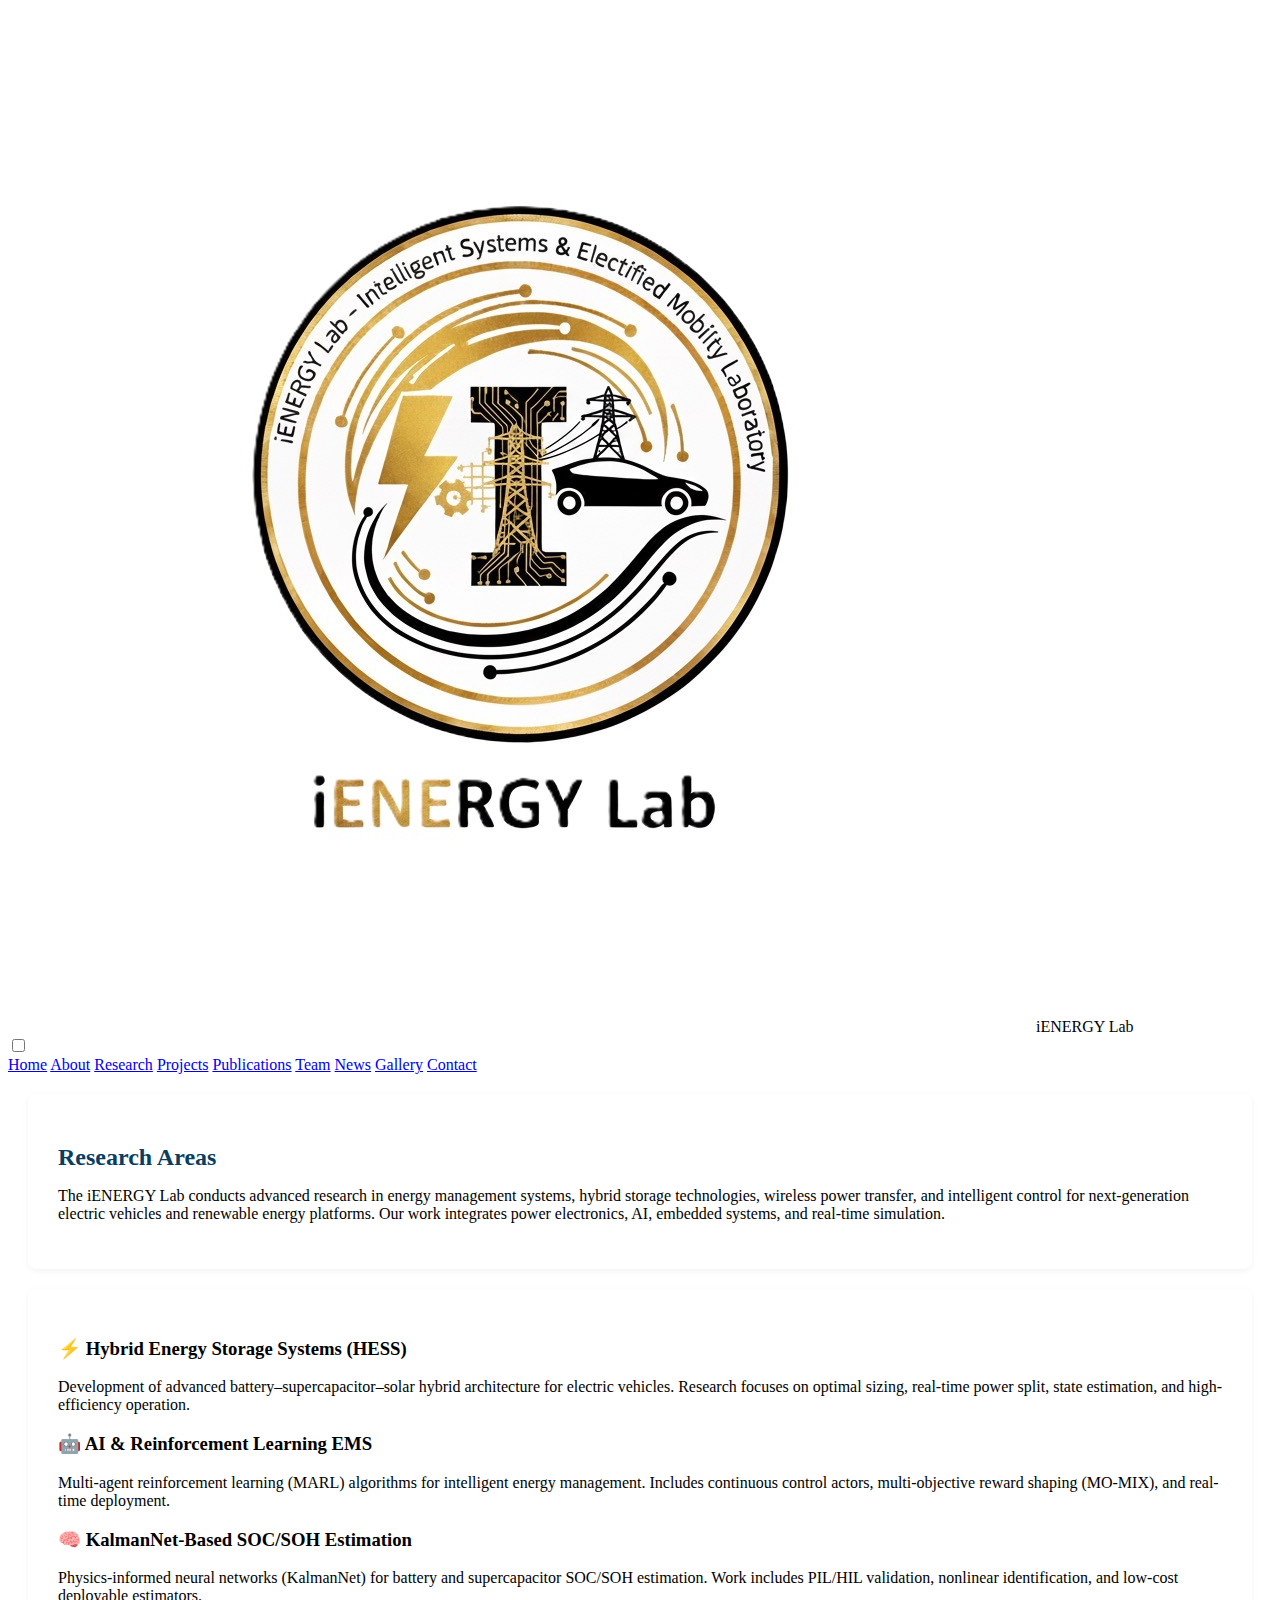
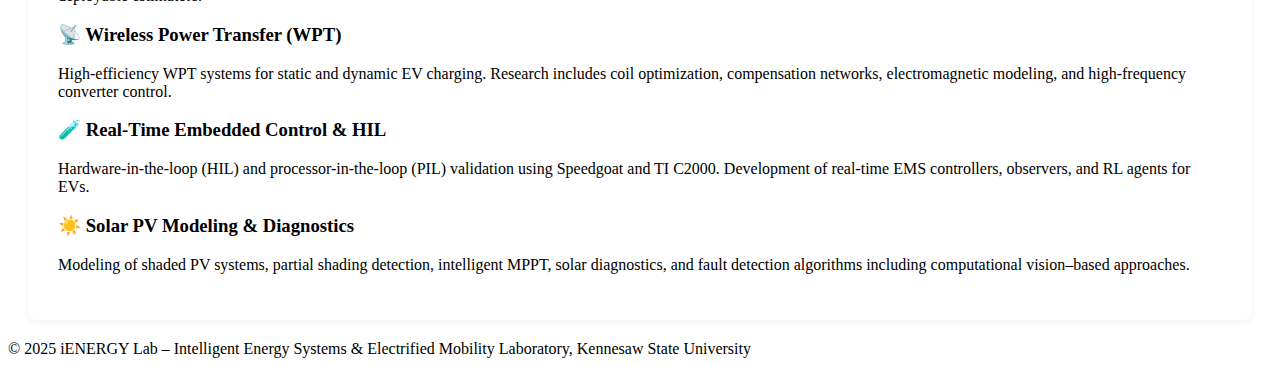
<file: research.html>
<!DOCTYPE html>
<html lang="en">
<head>
    <meta charset="UTF-8">
    <meta name="viewport" content="width=device-width, initial-scale=1.0">
    <title>Research | iENERGY Lab</title>
    <link rel="stylesheet" href="styles.css">
</head>

<body>

<!-- NAVBAR -->
<nav class="navbar">
    <div class="nav-left">
        <img src="Pics/Lab_Logo.jpeg" class="nav-logo">
        <span class="nav-title gold">iENERGY Lab</span>
    </div>

    <input type="checkbox" id="menu-toggle">
    <label for="menu-toggle" class="hamburger">
        <span></span>
        <span></span>
        <span></span>
    </label>

    <div class="nav-links">
        <a href="index.html">Home</a>
        <a href="about.html">About</a>
        <a href="research.html">Research</a>
        <a href="projects.html">Projects</a>
        <a href="publications.html">Publications</a>
        <a href="team.html">Team</a>
        <a href="news.html">News</a>
        <a href="gallery.html">Gallery</a>
        <a href="contact.html">Contact</a>
    </div>
</nav>



<!-- PAGE HEADER -->
<section class="section">
    <h2>Research Areas</h2>
    <p>
        The iENERGY Lab conducts advanced research in energy management systems, hybrid storage technologies,
        wireless power transfer, and intelligent control for next-generation electric vehicles and renewable
        energy platforms. Our work integrates power electronics, AI, embedded systems, and real-time simulation.
    </p>
</section>

<!-- RESEARCH GRID -->
<section class="section">

    <div class="grid">

        <!-- Hybrid Energy Storage -->
        <div class="card">
            <h3>⚡ Hybrid Energy Storage Systems (HESS)</h3>
            <p>
                Development of advanced battery–supercapacitor–solar hybrid architecture for electric vehicles.
                Research focuses on optimal sizing, real-time power split, state estimation, and high-efficiency operation.
            </p>
        </div>

        <!-- AI-Based EMS -->
        <div class="card">
            <h3>🤖 AI & Reinforcement Learning EMS</h3>
            <p>
                Multi-agent reinforcement learning (MARL) algorithms for intelligent energy management.
                Includes continuous control actors, multi-objective reward shaping (MO-MIX), and real-time deployment.
            </p>
        </div>

        <!-- KalmanNet -->
        <div class="card">
            <h3>🧠 KalmanNet-Based SOC/SOH Estimation</h3>
            <p>
                Physics-informed neural networks (KalmanNet) for battery and supercapacitor SOC/SOH estimation.
                Work includes PIL/HIL validation, nonlinear identification, and low-cost deployable estimators.
            </p>
        </div>

        <!-- Wireless Power Transfer -->
        <div class="card">
            <h3>📡 Wireless Power Transfer (WPT)</h3>
            <p>
                High-efficiency WPT systems for static and dynamic EV charging. Research includes coil optimization,
                compensation networks, electromagnetic modeling, and high-frequency converter control.
            </p>
        </div>

        <!-- Real-Time Embedded Systems -->
        <div class="card">
            <h3>🧪 Real-Time Embedded Control & HIL</h3>
            <p>
                Hardware-in-the-loop (HIL) and processor-in-the-loop (PIL) validation using Speedgoat and TI C2000.
                Development of real-time EMS controllers, observers, and RL agents for EVs.
            </p>
        </div>

        <!-- Solar & MPPT -->
        <div class="card">
            <h3>☀️ Solar PV Modeling & Diagnostics</h3>
            <p>
                Modeling of shaded PV systems, partial shading detection, intelligent MPPT, solar diagnostics,
                and fault detection algorithms including computational vision–based approaches.
            </p>
        </div>

    </div>
</section>

<!-- FOOTER -->
<footer>
    © 2025 iENERGY Lab – Intelligent Energy Systems & Electrified Mobility Laboratory, Kennesaw State University
</footer>

</body>
</html>
</file>
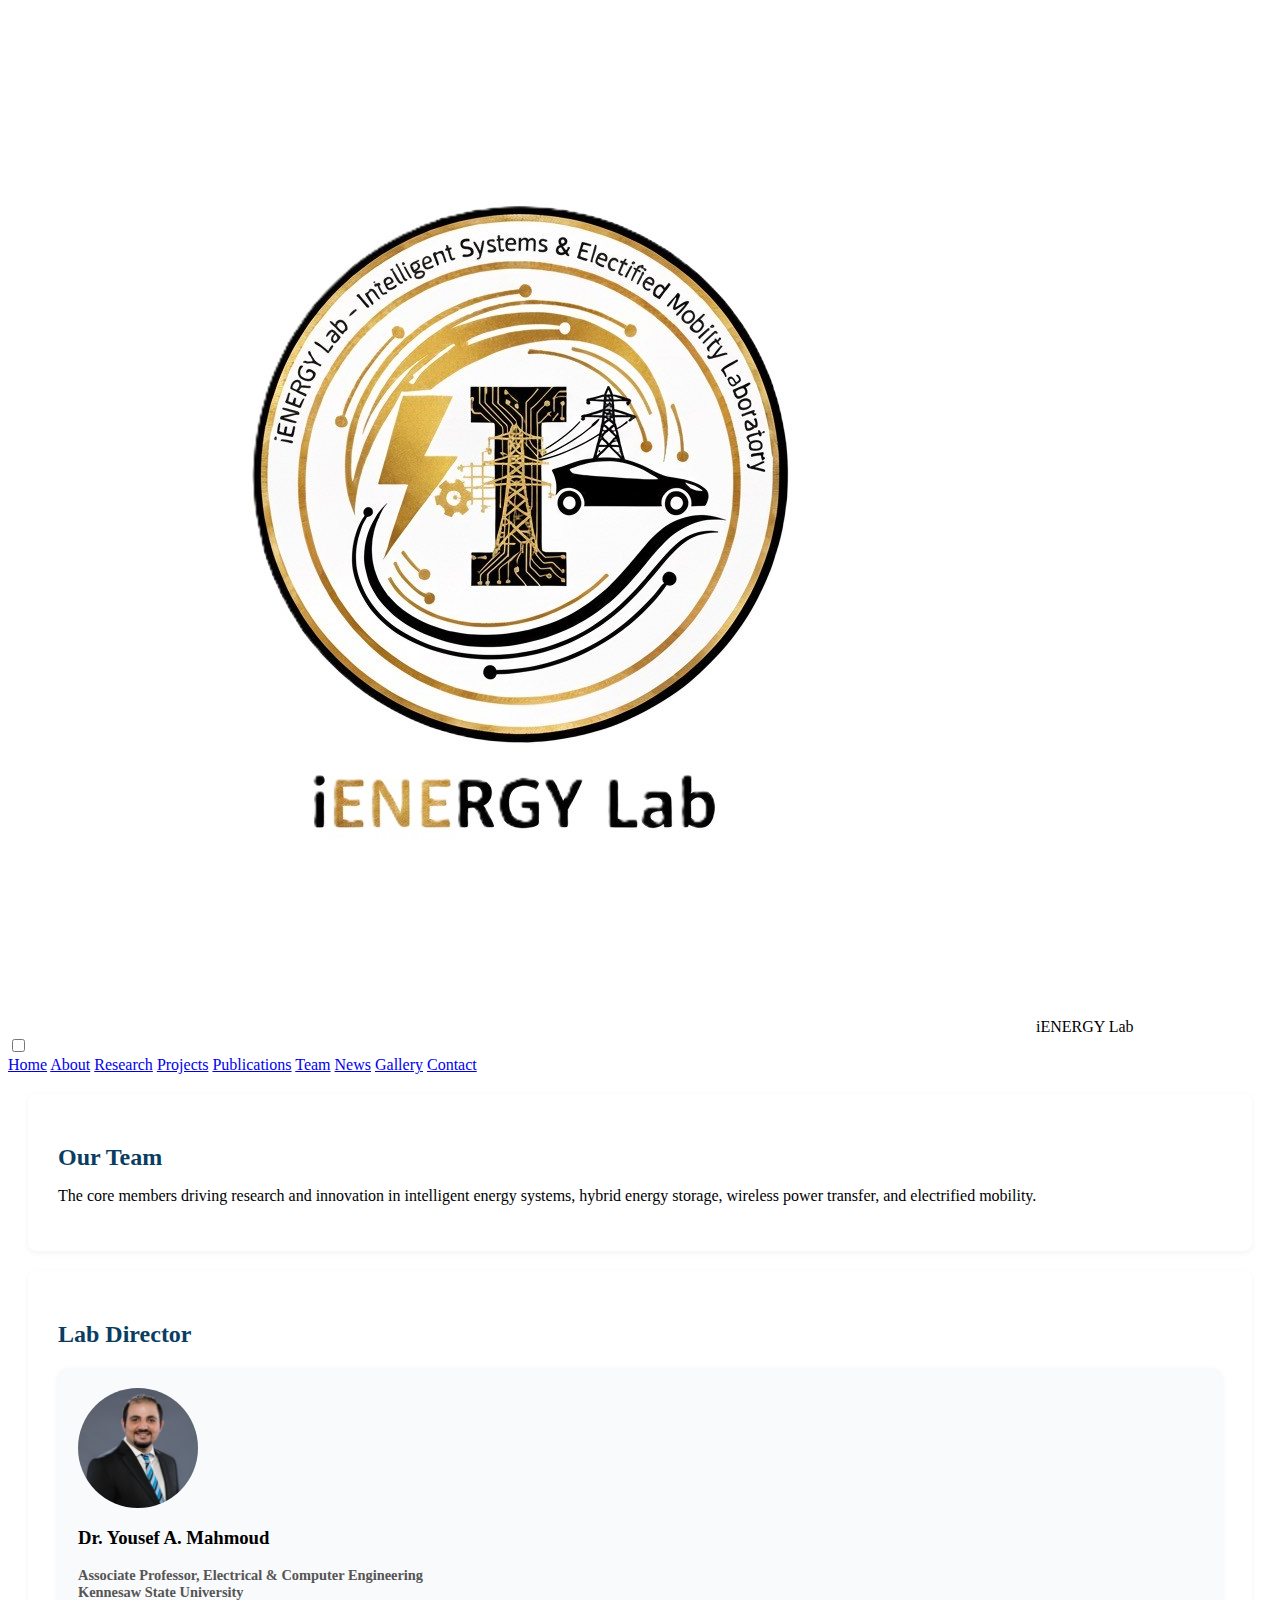
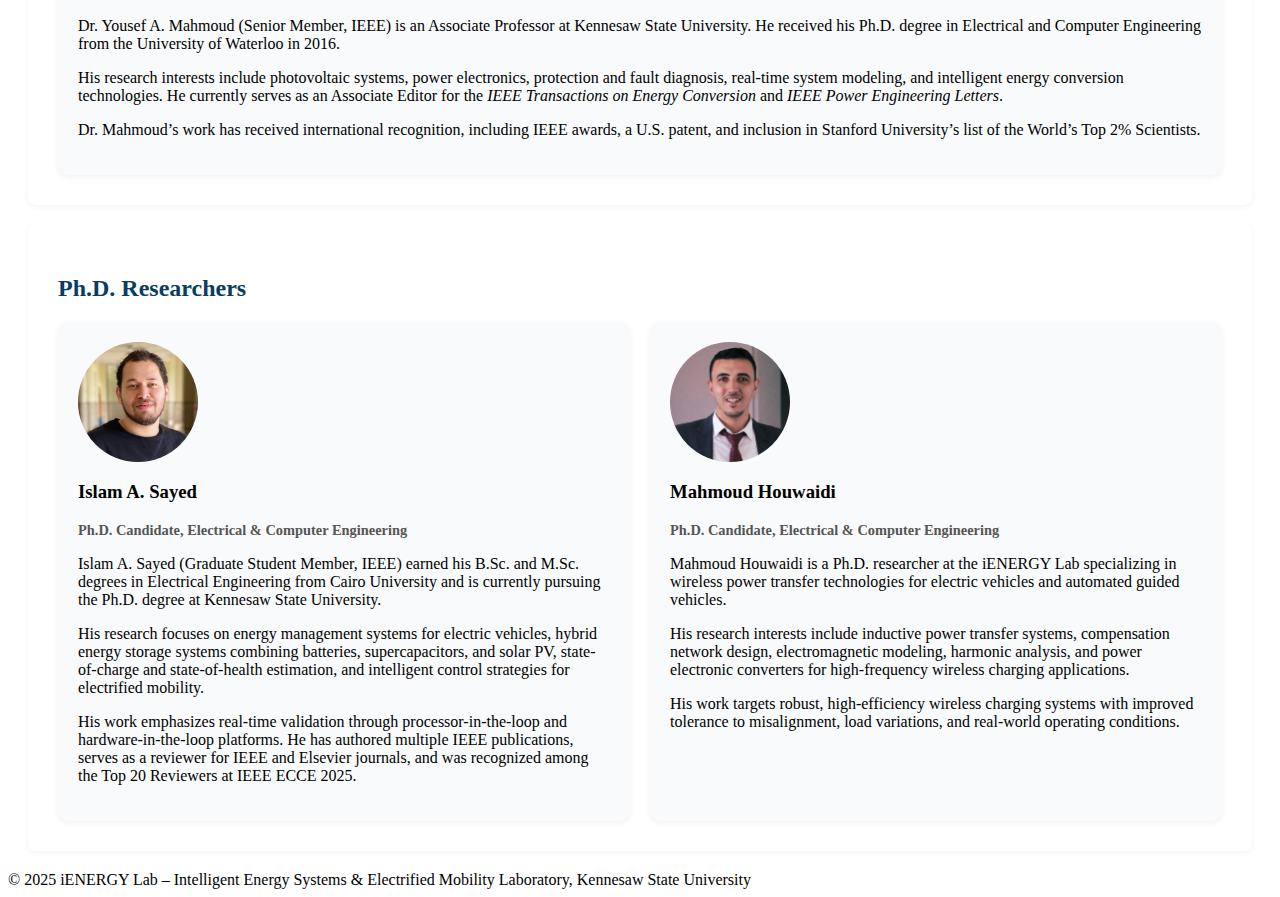
<file: team.html>
<!DOCTYPE html>
<html lang="en">
<head>
    <meta charset="UTF-8">
    <meta name="viewport" content="width=device-width, initial-scale=1.0">
    <title>Team | iENERGY Lab</title>
    <link rel="stylesheet" href="styles.css">
</head>

<body>

<!-- NAVBAR -->
<nav class="navbar">
  <div class="nav-container">

      <div class="nav-left">
          <img src="Pics/Lab_Logo.jpeg" class="nav-logo" alt="iENERGY Lab Logo">
          <span class="nav-title gold">iENERGY Lab</span>
      </div>

      <input type="checkbox" id="menu-toggle" />
      <label for="menu-toggle" class="hamburger">
          <span></span>
          <span></span>
          <span></span>
      </label>

      <div class="nav-links">
          <a href="index.html">Home</a>
          <a href="about.html">About</a>
          <a href="research.html">Research</a>
          <a href="projects.html">Projects</a>
          <a href="publications.html">Publications</a>
          <a href="team.html">Team</a>
          <a href="news.html">News</a>
          <a href="gallery.html">Gallery</a>
          <a href="contact.html">Contact</a>
      </div>

  </div>
</nav>

<!-- PAGE HEADER -->
<section class="section">
    <h2>Our Team</h2>
    <p>
        The core members driving research and innovation in intelligent energy systems,
        hybrid energy storage, wireless power transfer, and electrified mobility.
    </p>
</section>

<!-- LAB DIRECTOR -->
<section class="section">
    <h2>Lab Director</h2>

    <div class="team-grid">

        <div class="member-card">
            <img src="Pics/yousef mahmoud.jpeg" alt="Dr. Yousef A. Mahmoud" class="member-photo">

            <h3>Dr. Yousef A. Mahmoud</h3>
            <p class="member-role">
                Associate Professor, Electrical & Computer Engineering<br>
                Kennesaw State University
            </p>

            <p>
                Dr. Yousef A. Mahmoud (Senior Member, IEEE) is an Associate Professor at Kennesaw State University.
                He received his Ph.D. degree in Electrical and Computer Engineering from the University of Waterloo in 2016.
            </p>

            <p>
                His research interests include photovoltaic systems, power electronics,
                protection and fault diagnosis, real-time system modeling, and intelligent
                energy conversion technologies. He currently serves as an Associate Editor for
                the <em>IEEE Transactions on Energy Conversion</em> and
                <em>IEEE Power Engineering Letters</em>.
            </p>

            <p>
                Dr. Mahmoud’s work has received international recognition, including IEEE awards,
                a U.S. patent, and inclusion in Stanford University’s list of the World’s Top 2% Scientists.
            </p>
        </div>

    </div>
</section>

<!-- PHD RESEARCHERS -->
<section class="section">
    <h2>Ph.D. Researchers</h2>

    <div class="team-grid">

        <!-- ISLAM A. SAYED -->
        <div class="member-card">
            <img src="Pics/IslamAhmed.jpg" alt="Islam A. Sayed" class="member-photo">

            <h3>Islam A. Sayed</h3>
            <p class="member-role">Ph.D. Candidate, Electrical & Computer Engineering</p>

            <p>
                Islam A. Sayed (Graduate Student Member, IEEE) earned his B.Sc. and M.Sc. degrees
                in Electrical Engineering from Cairo University and is currently pursuing the Ph.D.
                degree at Kennesaw State University.
            </p>

            <p>
                His research focuses on energy management systems for electric vehicles,
                hybrid energy storage systems combining batteries, supercapacitors, and solar PV,
                state-of-charge and state-of-health estimation, and intelligent control strategies
                for electrified mobility.
            </p>

            <p>
                His work emphasizes real-time validation through processor-in-the-loop and
                hardware-in-the-loop platforms. He has authored multiple IEEE publications,
                serves as a reviewer for IEEE and Elsevier journals, and was recognized among
                the Top 20 Reviewers at IEEE ECCE 2025.
            </p>
        </div>

        <!-- MAHMOUD HOUWAIDI -->
        <div class="member-card">
            <img src="Pics/MahmoudH.jpg" alt="Mahmoud Houwaidi" class="member-photo">

            <h3>Mahmoud Houwaidi</h3>
            <p class="member-role">Ph.D. Candidate, Electrical & Computer Engineering</p>

            <p>
                Mahmoud Houwaidi is a Ph.D. researcher at the iENERGY Lab specializing in
                wireless power transfer technologies for electric vehicles and automated guided vehicles.
            </p>

            <p>
                His research interests include inductive power transfer systems,
                compensation network design, electromagnetic modeling, harmonic analysis,
                and power electronic converters for high-frequency wireless charging applications.
            </p>

            <p>
                His work targets robust, high-efficiency wireless charging systems with improved
                tolerance to misalignment, load variations, and real-world operating conditions.
            </p>
        </div>

    </div>
</section>

<!-- FOOTER -->
<footer>
    © 2025 iENERGY Lab – Intelligent Energy Systems & Electrified Mobility Laboratory, Kennesaw State University
</footer>

</body>
</html>
</file>
<file: styles.css>
/* HERO SECTION */
.hero {
    background: url('hero.jpg') center/cover no-repeat;
    height: 70vh;
    display: flex;
    justify-content: center;
    align-items: center;
    text-align: center;
    padding: 0 20px;
}

.hero-content {
    background: rgba(0, 0, 0, 0.55);
    padding: 40px;
    border-radius: 10px;
    color: white;
}

.hero h1 {
    font-size: 3rem;
    margin-bottom: 10px;
}

.hero-btn {
    display: inline-block;
    margin-top: 20px;
    padding: 12px 25px;
    background: #1e6091;
    color: white;
    text-decoration: none;
    border-radius: 6px;
    font-weight: bold;
}

.hero-btn:hover {
    background: #145179;
}

/* INTRO SECTION */
.intro {
    padding: 50px 20px;
    text-align: center;
}

/* HIGHLIGHTS */
.highlights {
    padding: 40px 20px;
}

.highlight-grid {
    display: grid;
    grid-template-columns: repeat(auto-fit, minmax(230px, 1fr));
    gap: 20px;
    margin-top: 20px;
}

.highlight-box {
    background: #f1f5f9;
    padding: 25px;
    border-radius: 10px;
    text-align: center;
    box-shadow: 0 2px 6px rgba(0,0,0,0.05);
}

/* QUICK LINKS */
.quick-links {
    padding: 40px 20px;
}

.quick-grid {
    display: grid;
    grid-template-columns: repeat(auto-fit, minmax(180px, 1fr));
    gap: 15px;
    margin-top: 20px;
}

.quick-card {
    background: #0a3d62;
    color: white;
    padding: 20px;
    border-radius: 8px;
    text-align: center;
    text-decoration: none;
    font-weight: bold;
}

.quick-card:hover {
    background: #062c46;
}


/* SUBPAGE HEADER */
.subpage-header {
    background: #0a3d62;
    color: white;
    text-align: center;
    padding: 50px 20px;
    margin-bottom: 30px;
}

.subpage-header h1 {
    margin: 0;
    font-size: 2.5rem;
}

.section {
    background: white;
    margin: 20px;
    padding: 30px;
    border-radius: 8px;
    box-shadow: 0 2px 6px rgba(0,0,0,0.05);
}

.section h2 {
    margin-bottom: 15px;
    color: #0a3d62;
}

/* RESEARCH GRID */
.research-grid {
    display: grid;
    grid-template-columns: repeat(auto-fit, minmax(280px, 1fr));
    gap: 25px;
    margin-top: 20px;
}

.research-card {
    background: #f1f5f9;
    padding: 25px;
    border-radius: 10px;
    box-shadow: 0 2px 6px rgba(0,0,0,0.05);
}

.research-card h3 {
    color: #0a3d62;
    margin-bottom: 10px;
}

.research-card ul {
    margin-top: 10px;
    padding-left: 20px;
}

/* PROJECT GRID */
.project-grid {
    display: grid;
    grid-template-columns: repeat(auto-fit, minmax(280px, 1fr));
    gap: 25px;
    margin-top: 20px;
}

.project-card {
    background: #f1f5f9;
    padding: 25px;
    border-radius: 10px;
    box-shadow: 0 2px 6px rgba(0,0,0,0.05);
}

.project-card h3 {
    color: #0a3d62;
    margin-bottom: 10px;
}

.project-card ul {
    margin-top: 10px;
    padding-left: 20px;
}


/* PUBLICATIONS */
.pub-list {
    padding-left: 20px;
    line-height: 1.6;
}

.pub-list li {
    margin-bottom: 18px;
}


/* TEAM SECTION */
.team-grid {
    display: grid;
    gap: 20px;
    grid-template-columns: repeat(auto-fit, minmax(280px, 1fr));
    margin-top: 20px;
}

.member-card {
    background: #f9fafb;
    border-radius: 10px;
    padding: 20px;
    box-shadow: 0 2px 6px rgba(0,0,0,0.06);
}

.member-photo {
    width: 120px;
    height: 120px;
    object-fit: cover;
    border-radius: 50%;
    display: block;
    margin-bottom: 15px;
}

.member-role {
    font-size: 0.9rem;
    font-weight: 600;
    color: #555;
    margin-bottom: 10px;
}


/* NEWS */
.news-list {
    display: flex;
    flex-direction: column;
    gap: 25px;
}

.news-item {
    background: #f9fafb;
    padding: 25px;
    border-radius: 10px;
    box-shadow: 0 2px 6px rgba(0,0,0,0.05);
}

.news-item h3 {
    margin-bottom: 5px;
    color: #0a3d62;
}

.news-date {
    font-size: 0.9rem;
    color: #666;
    margin-bottom: 10px;
    font-style: italic;
}


/* CONTACT PAGE */
.contact-box {
    background: #f9fafb;
    padding: 20px;
    border-radius: 10px;
    margin-top: 15px;
    box-shadow: 0 2px 6px rgba(0,0,0,0.06);
    line-height: 1.7;
}

.contact-grid {
    display: grid;
    grid-template-columns: repeat(auto-fit, minmax(260px, 1fr));
    gap: 20px;
    margin-top: 20px;
}

.contact-card {
    background: #f1f5f9;
    padding: 20px;
    border-radius: 10px;
    box-shadow: 0 2px 6px rgba(0,0,0,0.05);
}


/* GALLERY */
.gallery-grid {
    display: grid;
    grid-template-columns: repeat(auto-fit, minmax(250px, 1fr));
    gap: 25px;
    margin-top: 20px;
}

.gallery-item {
    background: #f9fafb;
    padding: 15px;
    border-radius: 10px;
    text-align: center;
    box-shadow: 0 2px 6px rgba(0,0,0,0.05);
}

.gallery-item img {
    width: 100%;
    height: 180px;
    object-fit: cover;
    border-radius: 8px;
    margin-bottom: 10px;
}

.gallery-item p {
    font-size: 0.9rem;
    color: #444;
}
</file>
